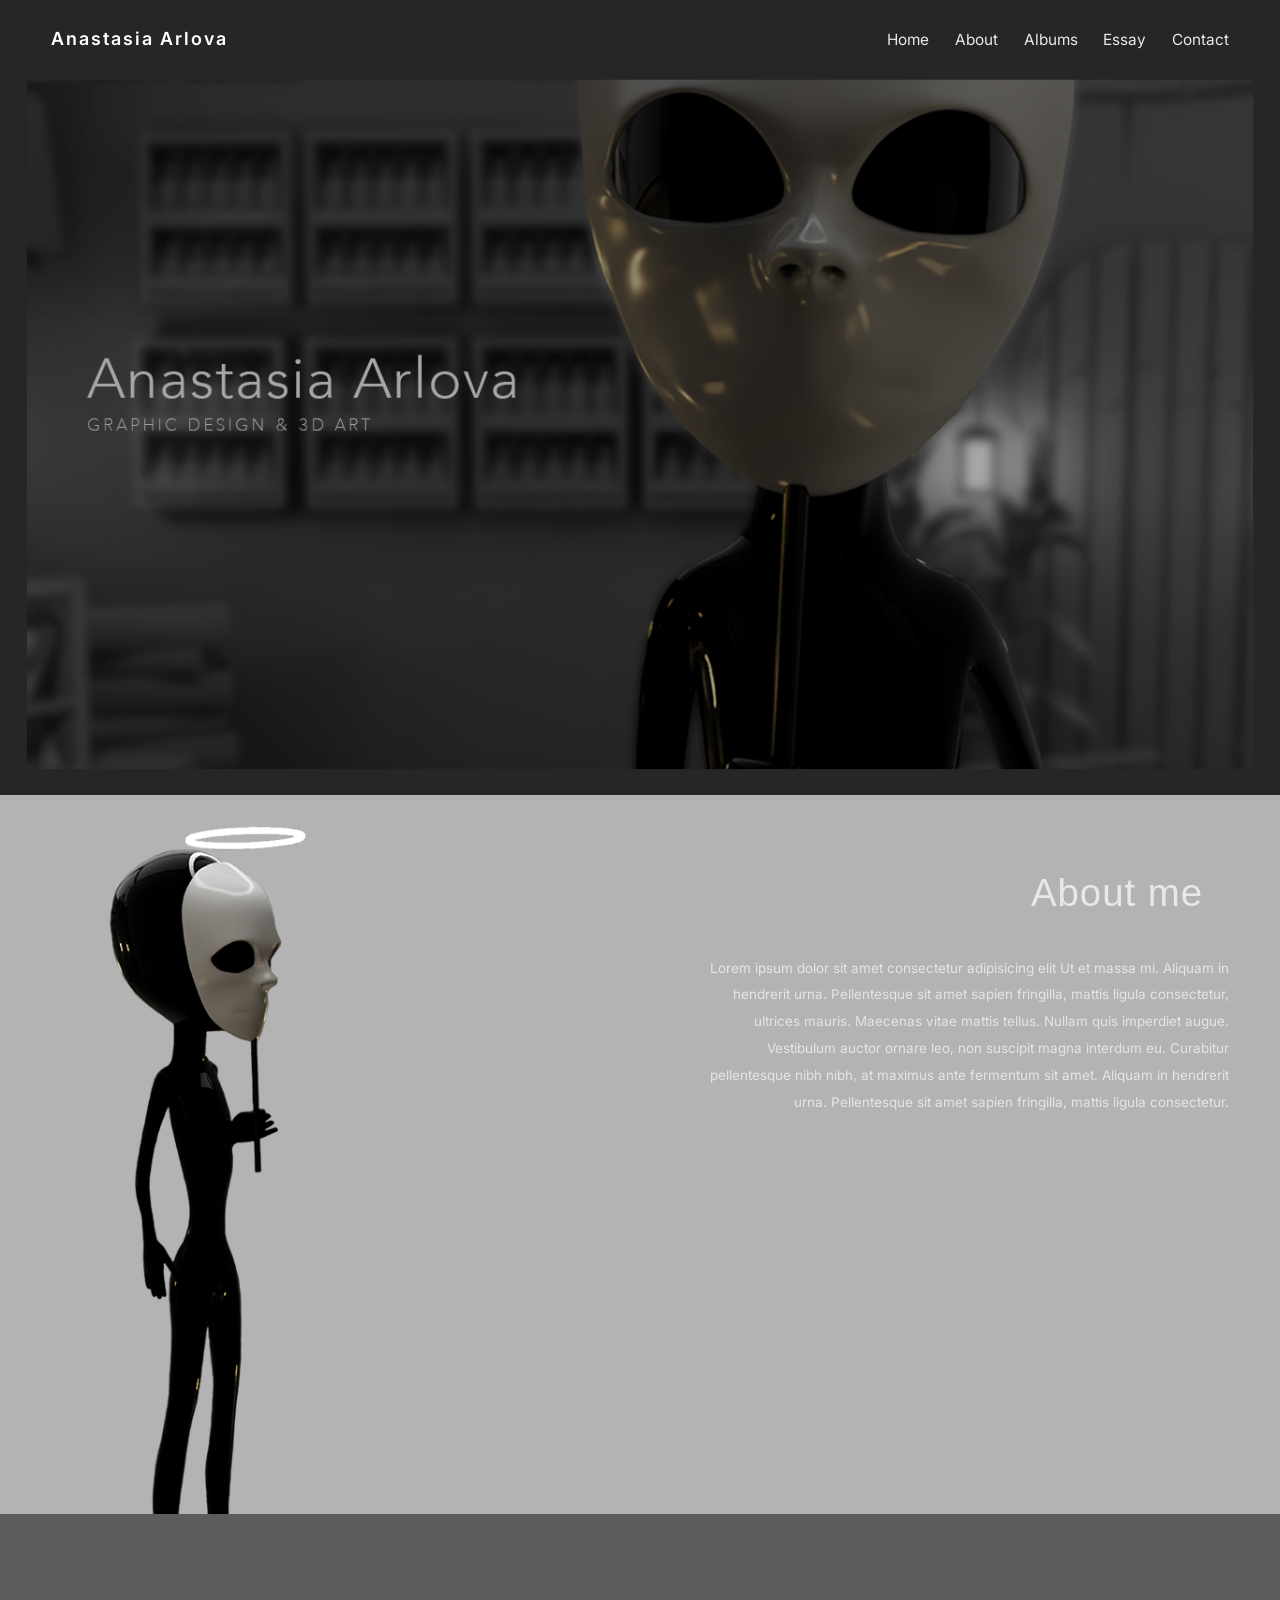
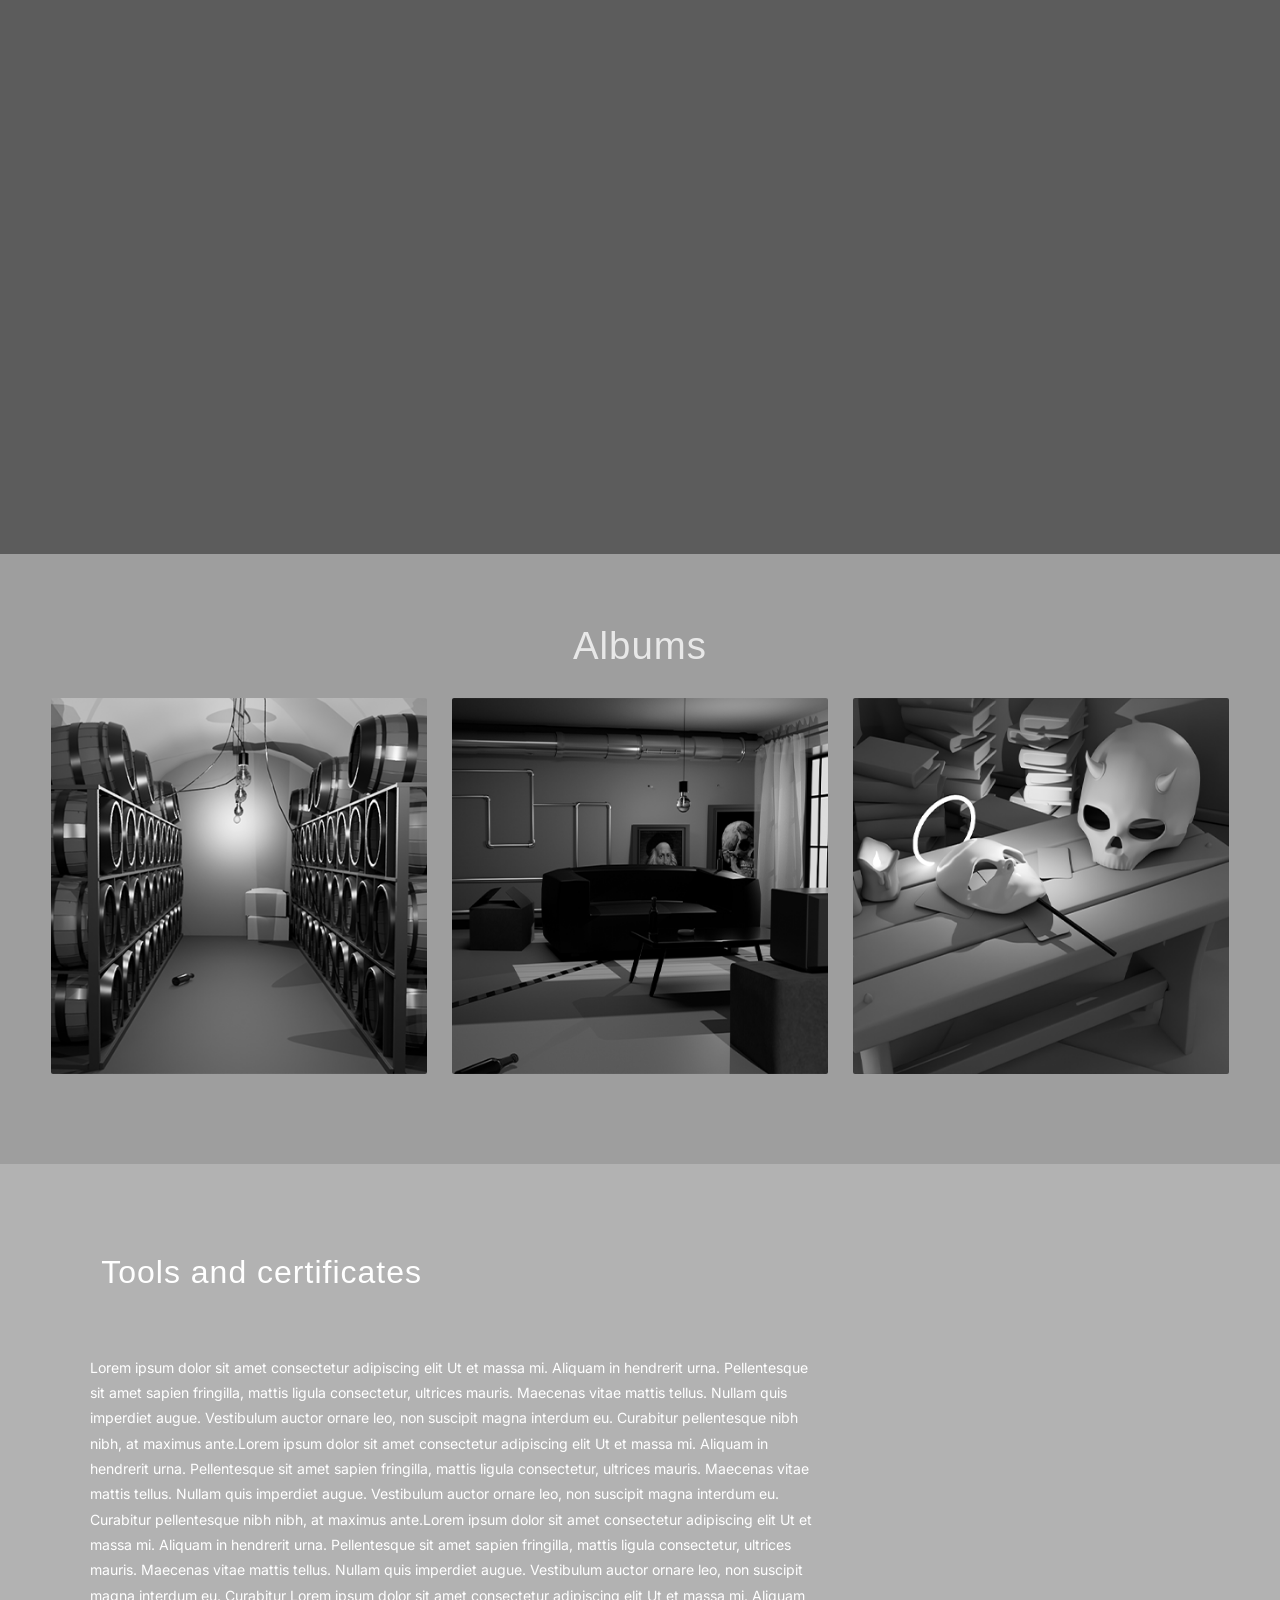
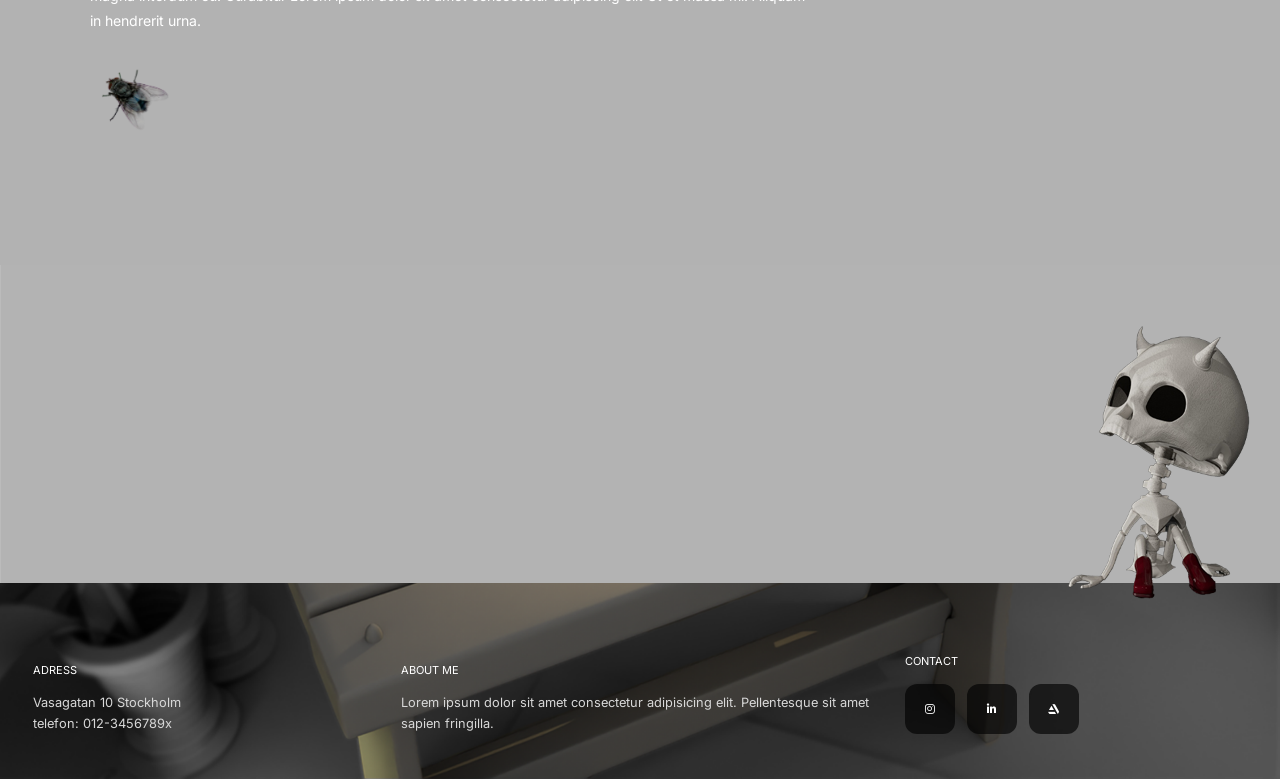
<file: index.html>
<!doctype html>
<html lang="sv">
  <head>
    <meta charset="utf-8" />
    <meta name="viewport" content="width=device-width, initial-scale=1.0" />
    <title>Anastasia Arlova</title>
    <link rel="stylesheet" href="css/style.css" />
    <link rel="preconnect" href="https://fonts.googleapis.com" />
    <link rel="preconnect" href="https://fonts.gstatic.com" crossorigin />
    <link
      href="https://fonts.googleapis.com/css2?family=Inter:wght@400;600&display=swap"
      rel="stylesheet"
    />
    <link
      rel="stylesheet"
      href="https://cdnjs.cloudflare.com/ajax/libs/font-awesome/6.7.2/css/all.min.css"
    />
  </head>

  <body>
    <!-- HEADER -->
    <header class="hero" id="home">
      <div class="hero-inner">
        <nav class="nav">
          <a href="index.html" class="logo">Anastasia Arlova</a>
          <ul class="nav-links">
            <li><a href="index.html">Home</a></li>
            <li><a href="index.html#about">About</a></li>
            <li><a href="index.html#albums">Albums</a></li>
            <li><a href="Uppsats.html">Essay</a></li>
            <li><a href="index.html#contact">Contact</a></li>
          </ul>
        </nav>
      </div>
    </header>

    <!-- ABOUT ME -->
    <section class="about" id="about">
      <div class="about-inner">
        <h2 class="about-title">About me</h2>

        <div class="about-copy">
          <p>
            Lorem ipsum dolor sit amet consectetur adipisicing elit Ut et massa
            mi. Aliquam in hendrerit urna. Pellentesque sit amet sapien
            fringilla, mattis ligula consectetur, ultrices mauris. Maecenas
            vitae mattis tellus. Nullam quis imperdiet augue. Vestibulum auctor
            ornare leo, non suscipit magna interdum eu. Curabitur pellentesque
            nibh nibh, at maximus ante fermentum sit amet. Aliquam in hendrerit
            urna. Pellentesque sit amet sapien fringilla, mattis ligula
            consectetur.
          </p>
        </div>
      </div>
    </section>

    <!-- VIDEO -->
    <div class="album-video">
      <iframe
        class="album-loop"
        width="100%"
        height="100%"
        src="https://www.youtube.com/embed/UPOeiw_t-Yw?autoplay=1&mute=1&loop=1&playlist=UPOeiw_t-Yw&controls=0&rel=0"
        title="Portfolio video"
        frameborder="0"
        allow="autoplay; encrypted-media"
        allowfullscreen
      >
      </iframe>
    </div>

    <!-- ALBUMS -->
    <section class="albums" id="albums">
      <h2 class="section-title">Albums</h2>

      <div class="albums-grid">
        <a class="album-card" href="Album1.html">
          <img src="img/startalbum1color.png" alt="Album 1 preview" />
        </a>

        <a class="album-card" href="Album2.html">
          <img src="img/startalbum2color.png" alt="Album 2 preview" />
        </a>

        <a class="album-card" href="Album3.html">
          <img src="img/startalbum3color.png" alt="Album 3 preview" />
        </a>
      </div>
    </section>

    <!-- CERTIFICATES -->
    <section class="certificates" id="certificates">
      <h2 class="section-title">Tools and certificates</h2>
      <div class="cert-text">
        <p>
          Lorem ipsum dolor sit amet consectetur adipiscing elit Ut et massa mi.
          Aliquam in hendrerit urna. Pellentesque sit amet sapien fringilla,
          mattis ligula consectetur, ultrices mauris. Maecenas vitae mattis
          tellus. Nullam quis imperdiet augue. Vestibulum auctor ornare leo, non
          suscipit magna interdum eu. Curabitur pellentesque nibh nibh, at
          maximus ante.Lorem ipsum dolor sit amet consectetur adipiscing elit Ut
          et massa mi. Aliquam in hendrerit urna. Pellentesque sit amet sapien
          fringilla, mattis ligula consectetur, ultrices mauris. Maecenas vitae
          mattis tellus. Nullam quis imperdiet augue. Vestibulum auctor ornare
          leo, non suscipit magna interdum eu. Curabitur pellentesque nibh nibh,
          at maximus ante.Lorem ipsum dolor sit amet consectetur adipiscing elit
          Ut et massa mi. Aliquam in hendrerit urna. Pellentesque sit amet
          sapien fringilla, mattis ligula consectetur, ultrices mauris. Maecenas
          vitae mattis tellus. Nullam quis imperdiet augue. Vestibulum auctor
          ornare leo, non suscipit magna interdum eu. Curabitur Lorem ipsum
          dolor sit amet consectetur adipiscing elit Ut et massa mi. Aliquam in
          hendrerit urna.
        </p>
        <a href="Uppsats.html" class="cert-image-link">
          <img src="img/fluga.png" alt="Certificate icon" />
        </a>
      </div>
    </section>

    <!-- FOOTER -->
    <footer class="site-footer" id="contact">
      <div class="footer-inner">
        <!-- adress -->
        <div class="footer-col">
          <a
            class="footer-title-link"
            href="https://arlovaanasstasia.github.io/Portfolio2.1/index.html#contact"
            >ADRESS</a
          >

          <div class="footer-content">
            <p class="footer-text">
              Vasagatan 10 Stockholm<br />
              telefon: 012-3456789x
            </p>
          </div>
        </div>
        <!-- about me -->
        <div class="footer-col">
          <a
            class="footer-title-link"
            href="https://arlovaanasstasia.github.io/Portfolio2.1/index.html#about"
            >ABOUT ME</a
          >

          <div class="footer-content">
            <p class="footer-text">
              Lorem ipsum dolor sit amet consectetur adipisicing elit.
              Pellentesque sit amet sapien fringilla.
            </p>
          </div>
        </div>
        <!-- contact -->
        <div class="footer-col">
          <a
            class="footer-title-link"
            href="https://arlovaanasstasia.github.io/Portfolio2.1/index.html#contact"
            >CONTACT</a
          >

          <div class="footer-socials">
            <a
              class="social"
              href="https://www.instagram.com/arlova.anastasia?igsh=N2Q0ZmtybGg2ZGdp&utm_source=qr"
              target="_blank"
            >
              <i class="fa-brands fa-instagram"></i>
            </a>

            <a
              class="social"
              href="https://www.linkedin.com/in/anastasia-arlova-b78263412"
              target="_blank"
            >
              <i class="fa-brands fa-linkedin-in"></i>
            </a>

            <a
              class="social"
              href="https://anastasiaarlova.artstation.com/"
              target="_blank"
            >
              <i class="fa-brands fa-artstation"></i>
            </a>
          </div>
        </div>
      </div>
    </footer>
  </body>
</html>
</file>
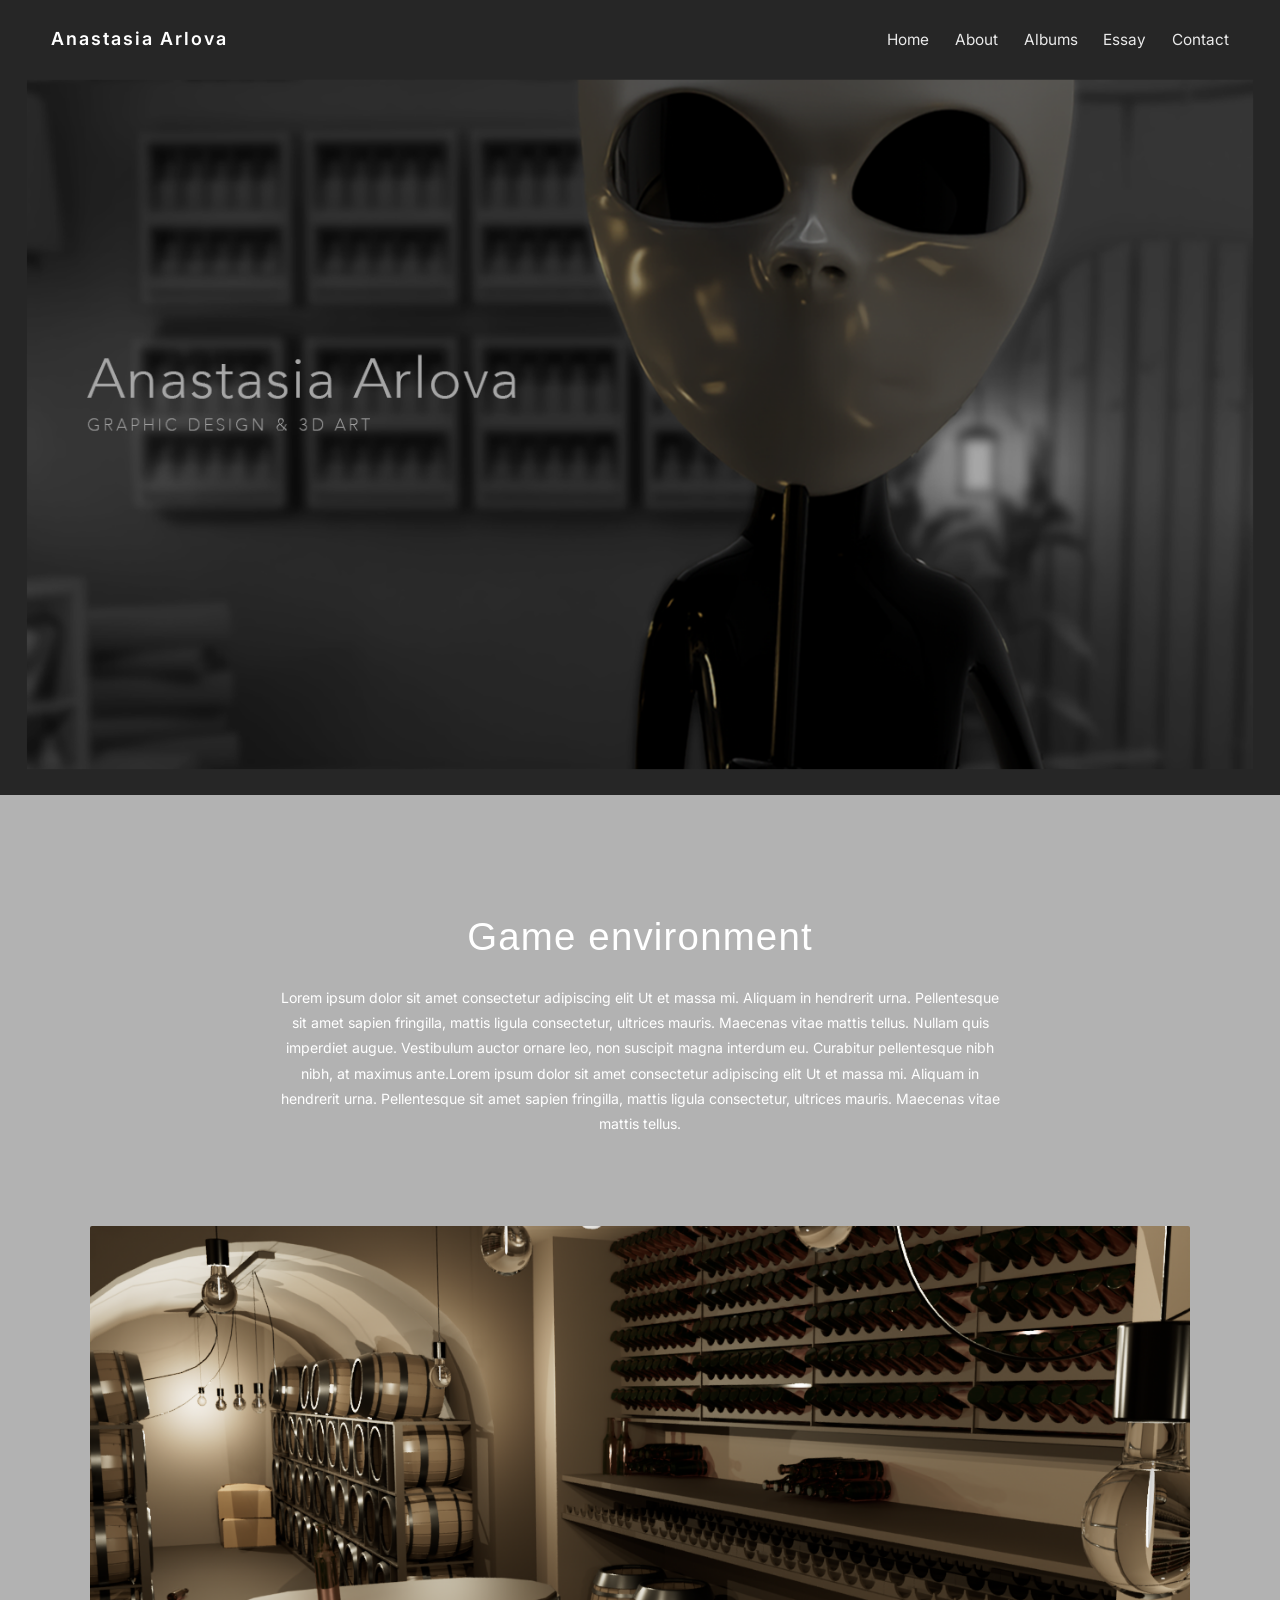
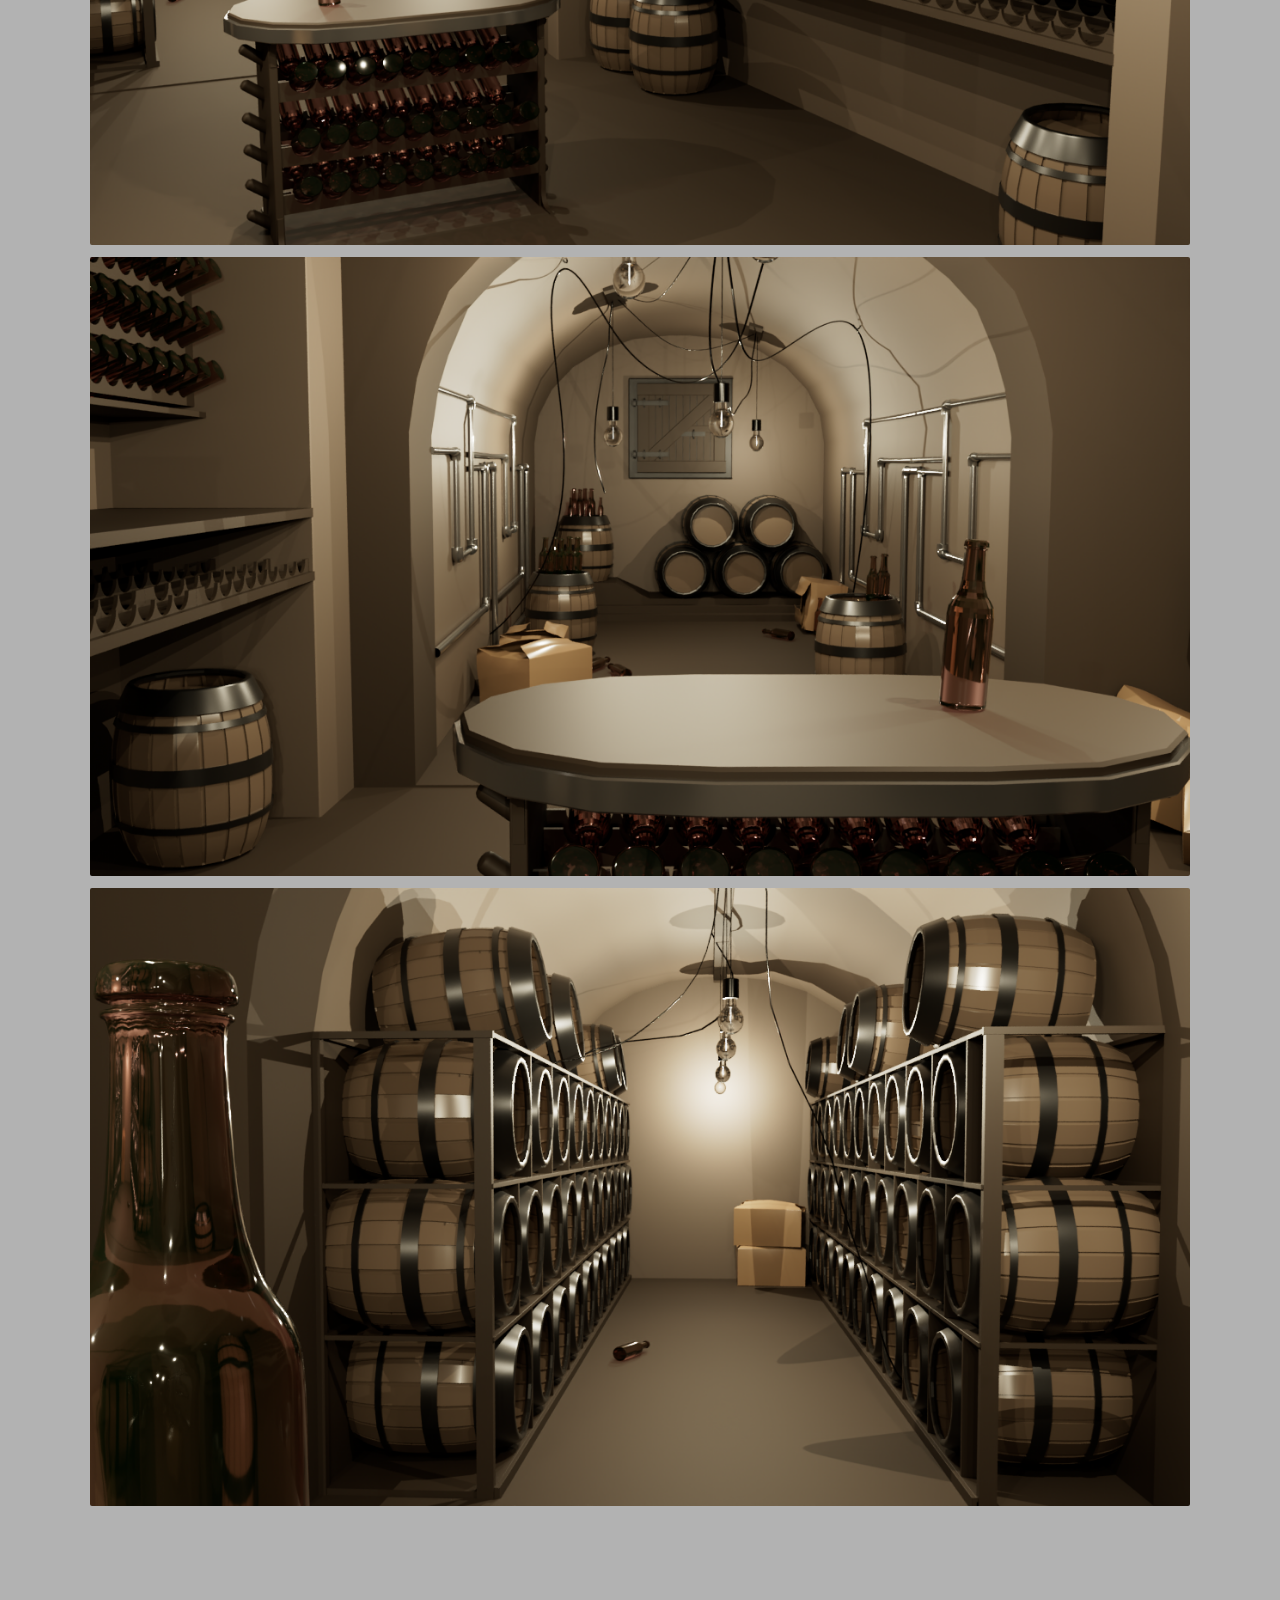
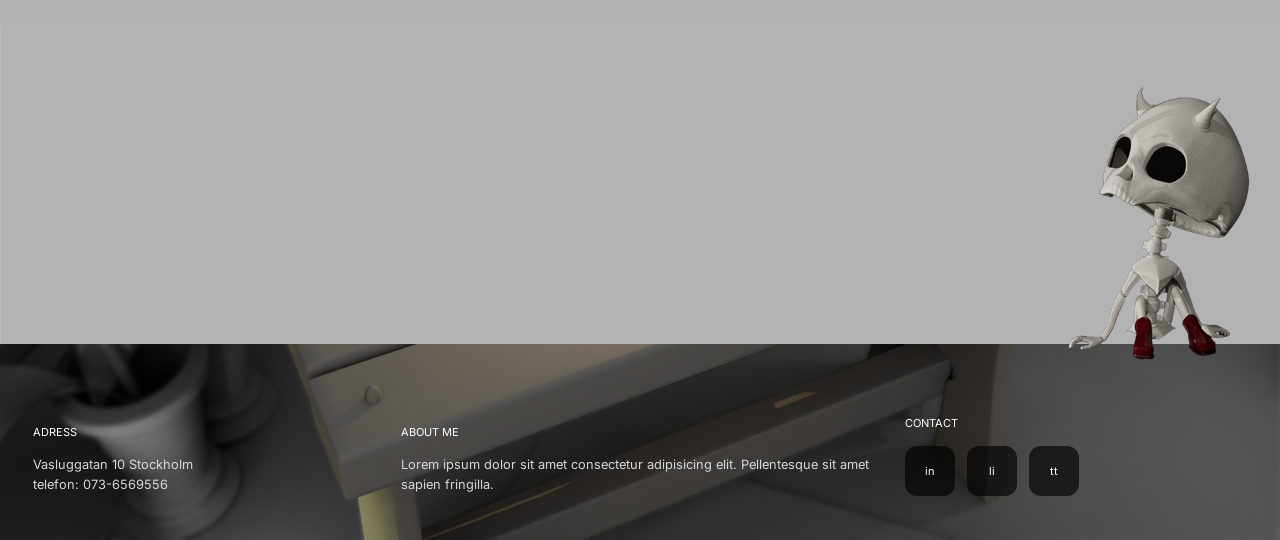
<file: Album1.html>
<!doctype html>
<html lang="sv">
  <head>
    <meta charset="UTF-8" />
    <meta name="viewport" content="width=device-width, initial-scale=1.0" />
    <title>Anastasia Arlova</title>
    <link rel="stylesheet" href="css/style.css" />
    <link rel="preconnect" href="https://fonts.googleapis.com" />
    <link rel="preconnect" href="https://fonts.gstatic.com" crossorigin />
    <link
      href="https://fonts.googleapis.com/css2?family=Inter:wght@400;600&display=swap"
      rel="stylesheet"
    />
  </head>

  <body>
    <!-- HEADER -->
    <header class="hero" id="home">
      <div class="hero-inner">
        <nav class="nav">
          <a href="index.html" class="logo">Anastasia Arlova</a>
          <ul class="nav-links">
            <li><a href="index.html">Home</a></li>
            <li><a href="index.html#about">About</a></li>
            <li><a href="index.html#albums">Albums</a></li>
            <li><a href="Uppsats.html">Essay</a></li>
            <li><a href="index.html#contact">Contact</a></li>
          </ul>
        </nav>
      </div>
    </header>

    <!-- MAIN -->
    <main class="album-page">
      <section class="album-hero">
        <div class="album-inner">
          <h1 class="album-title">Game environment</h1>
          <p class="album-description">
            Lorem ipsum dolor sit amet consectetur adipiscing elit Ut et massa
            mi. Aliquam in hendrerit urna. Pellentesque sit amet sapien
            fringilla, mattis ligula consectetur, ultrices mauris. Maecenas
            vitae mattis tellus. Nullam quis imperdiet augue. Vestibulum auctor
            ornare leo, non suscipit magna interdum eu. Curabitur pellentesque
            nibh nibh, at maximus ante.Lorem ipsum dolor sit amet consectetur
            adipiscing elit Ut et massa mi. Aliquam in hendrerit urna.
            Pellentesque sit amet sapien fringilla, mattis ligula consectetur,
            ultrices mauris. Maecenas vitae mattis tellus.
          </p>
        </div>
      </section>

      <div class="album-images">
        <div class="album-inner album-images-inner">
          <img src="img/album1-1.png" alt="Game environment image 1" />
          <img src="img/album1-2.png" alt="Game environment image 2" />
          <img src="img/album1-3.png" alt="Game environment image 3" />
        </div>
      </div>
    </main>

    <!-- FOOTER -->
    <footer class="site-footer" id="contact">
      <div class="footer-inner">
        <!-- adress -->
        <div class="footer-col">
          <a class="footer-title-link" href="adress.html">ADRESS</a>

          <div class="footer-content">
            <p class="footer-text">
              Vasluggatan 10 Stockholm<br />
              telefon: 073-6569556
            </p>
          </div>
        </div>
        <!-- about me -->
        <div class="footer-col">
          <a class="footer-title-link" href="about.html">ABOUT ME</a>

          <div class="footer-content">
            <p class="footer-text">
              Lorem ipsum dolor sit amet consectetur adipisicing elit.
              Pellentesque sit amet sapien fringilla.
            </p>
          </div>
        </div>
        <!-- contact -->
        <div class="footer-col">
          <a class="footer-title-link" href="contact.html">CONTACT</a>

          <div class="footer-socials">
            <a class="social" href="#" aria-label="Instagram">in</a>
            <a class="social" href="#" aria-label="LinkedIn">li</a>
            <a class="social" href="#" aria-label="TikTok">tt</a>
          </div>
        </div>
      </div>
    </footer>
  </body>
</html>
</file>
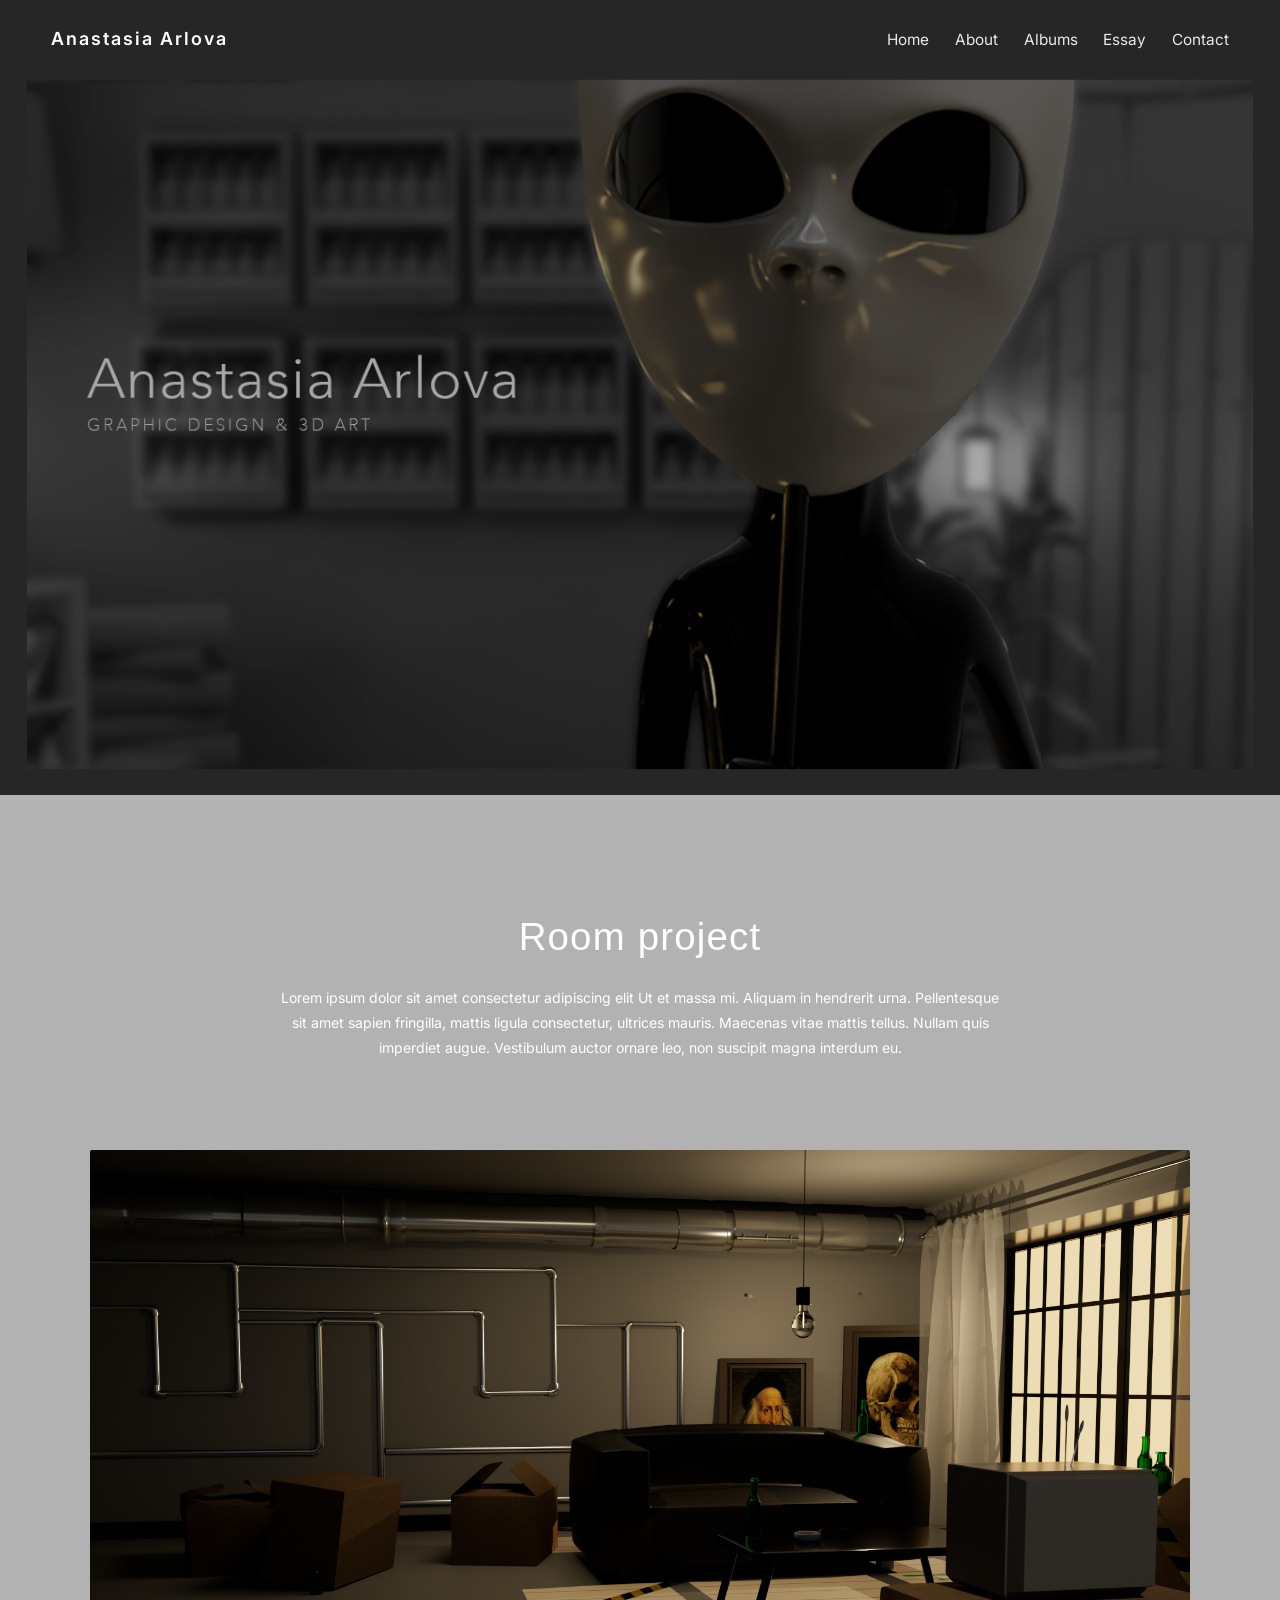
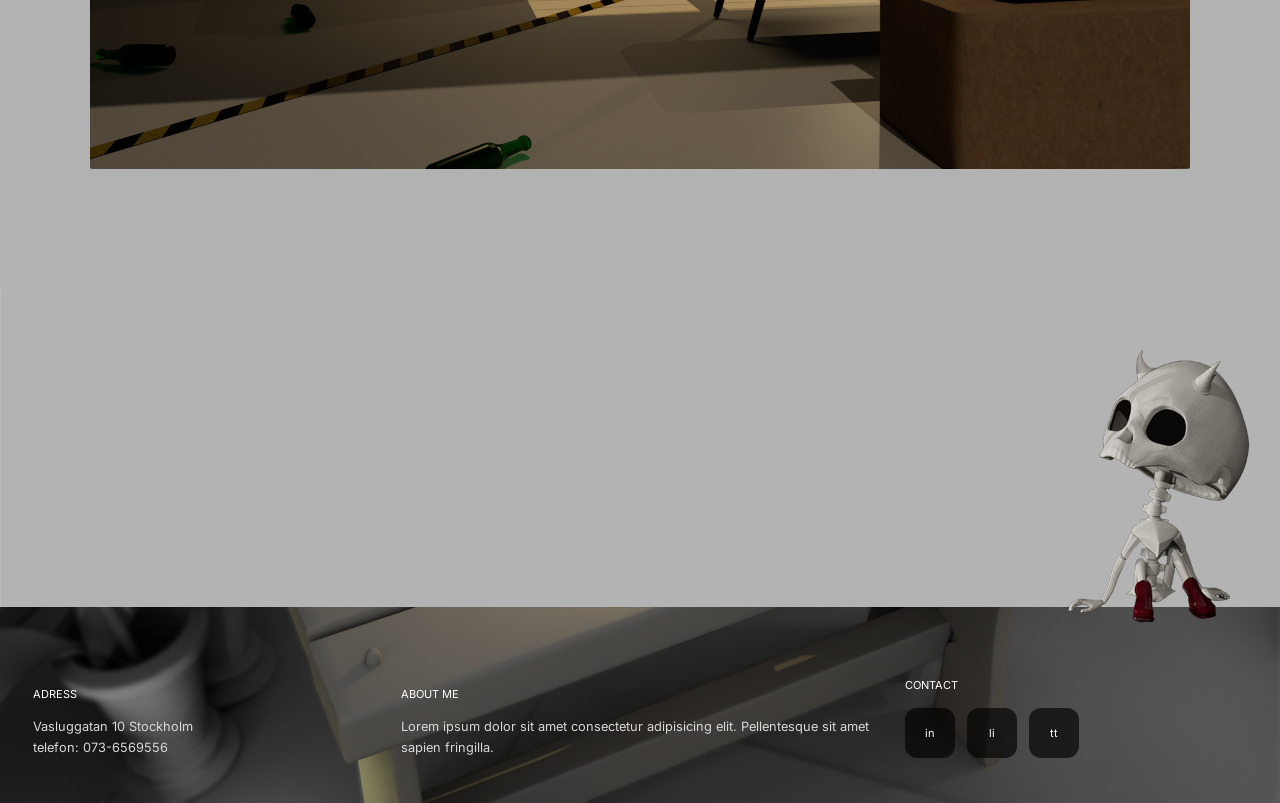
<file: Album2.html>
<!doctype html>
<html lang="sv">
  <head>
    <meta charset="UTF-8" />
    <meta name="viewport" content="width=device-width, initial-scale=1.0" />
    <title>Anastasia Arlova</title>
    <link rel="stylesheet" href="css/style.css" />
    <link rel="preconnect" href="https://fonts.googleapis.com" />
    <link rel="preconnect" href="https://fonts.gstatic.com" crossorigin />
    <link
      href="https://fonts.googleapis.com/css2?family=Inter:wght@400;600&display=swap"
      rel="stylesheet"
    />
  </head>

  <body>
    <!-- HEADER -->
    <header class="hero" id="home">
      <div class="hero-inner">
        <nav class="nav">
          <a href="index.html" class="logo">Anastasia Arlova</a>
          <ul class="nav-links">
            <li><a href="index.html">Home</a></li>
            <li><a href="index.html#about">About</a></li>
            <li><a href="index.html#albums">Albums</a></li>
            <li><a href="Uppsats.html">Essay</a></li>
            <li><a href="index.html#contact">Contact</a></li>
          </ul>
        </nav>
      </div>
    </header>

    <!-- MAIN -->
    <main class="album-page">
      <section class="album-hero">
        <div class="album-inner">
          <h1 class="album-title">Room project</h1>
          <p class="album-description">
            Lorem ipsum dolor sit amet consectetur adipiscing elit Ut et massa
            mi. Aliquam in hendrerit urna. Pellentesque sit amet sapien
            fringilla, mattis ligula consectetur, ultrices mauris. Maecenas
            vitae mattis tellus. Nullam quis imperdiet augue. Vestibulum auctor
            ornare leo, non suscipit magna interdum eu.
          </p>
        </div>
      </section>

      <div class="album-images">
        <div class="album-inner album-images-inner">
          <img src="img/album2-1.png" alt="Room project 1" />
        </div>
      </div>
    </main>

    <!-- FOOTER -->
    <footer class="site-footer" id="contact">
      <div class="footer-inner">
        <!-- adress -->
        <div class="footer-col">
          <a class="footer-title-link" href="adress.html">ADRESS</a>

          <div class="footer-content">
            <p class="footer-text">
              Vasluggatan 10 Stockholm<br />
              telefon: 073-6569556
            </p>
          </div>
        </div>
        <!-- about me -->
        <div class="footer-col">
          <a class="footer-title-link" href="about.html">ABOUT ME</a>

          <div class="footer-content">
            <p class="footer-text">
              Lorem ipsum dolor sit amet consectetur adipisicing elit.
              Pellentesque sit amet sapien fringilla.
            </p>
          </div>
        </div>
        <!-- contact -->
        <div class="footer-col">
          <a class="footer-title-link" href="contact.html">CONTACT</a>

          <div class="footer-socials">
            <a class="social" href="#" aria-label="Instagram">in</a>
            <a class="social" href="#" aria-label="LinkedIn">li</a>
            <a class="social" href="#" aria-label="TikTok">tt</a>
          </div>
        </div>
      </div>
    </footer>
  </body>
</html>
</file>
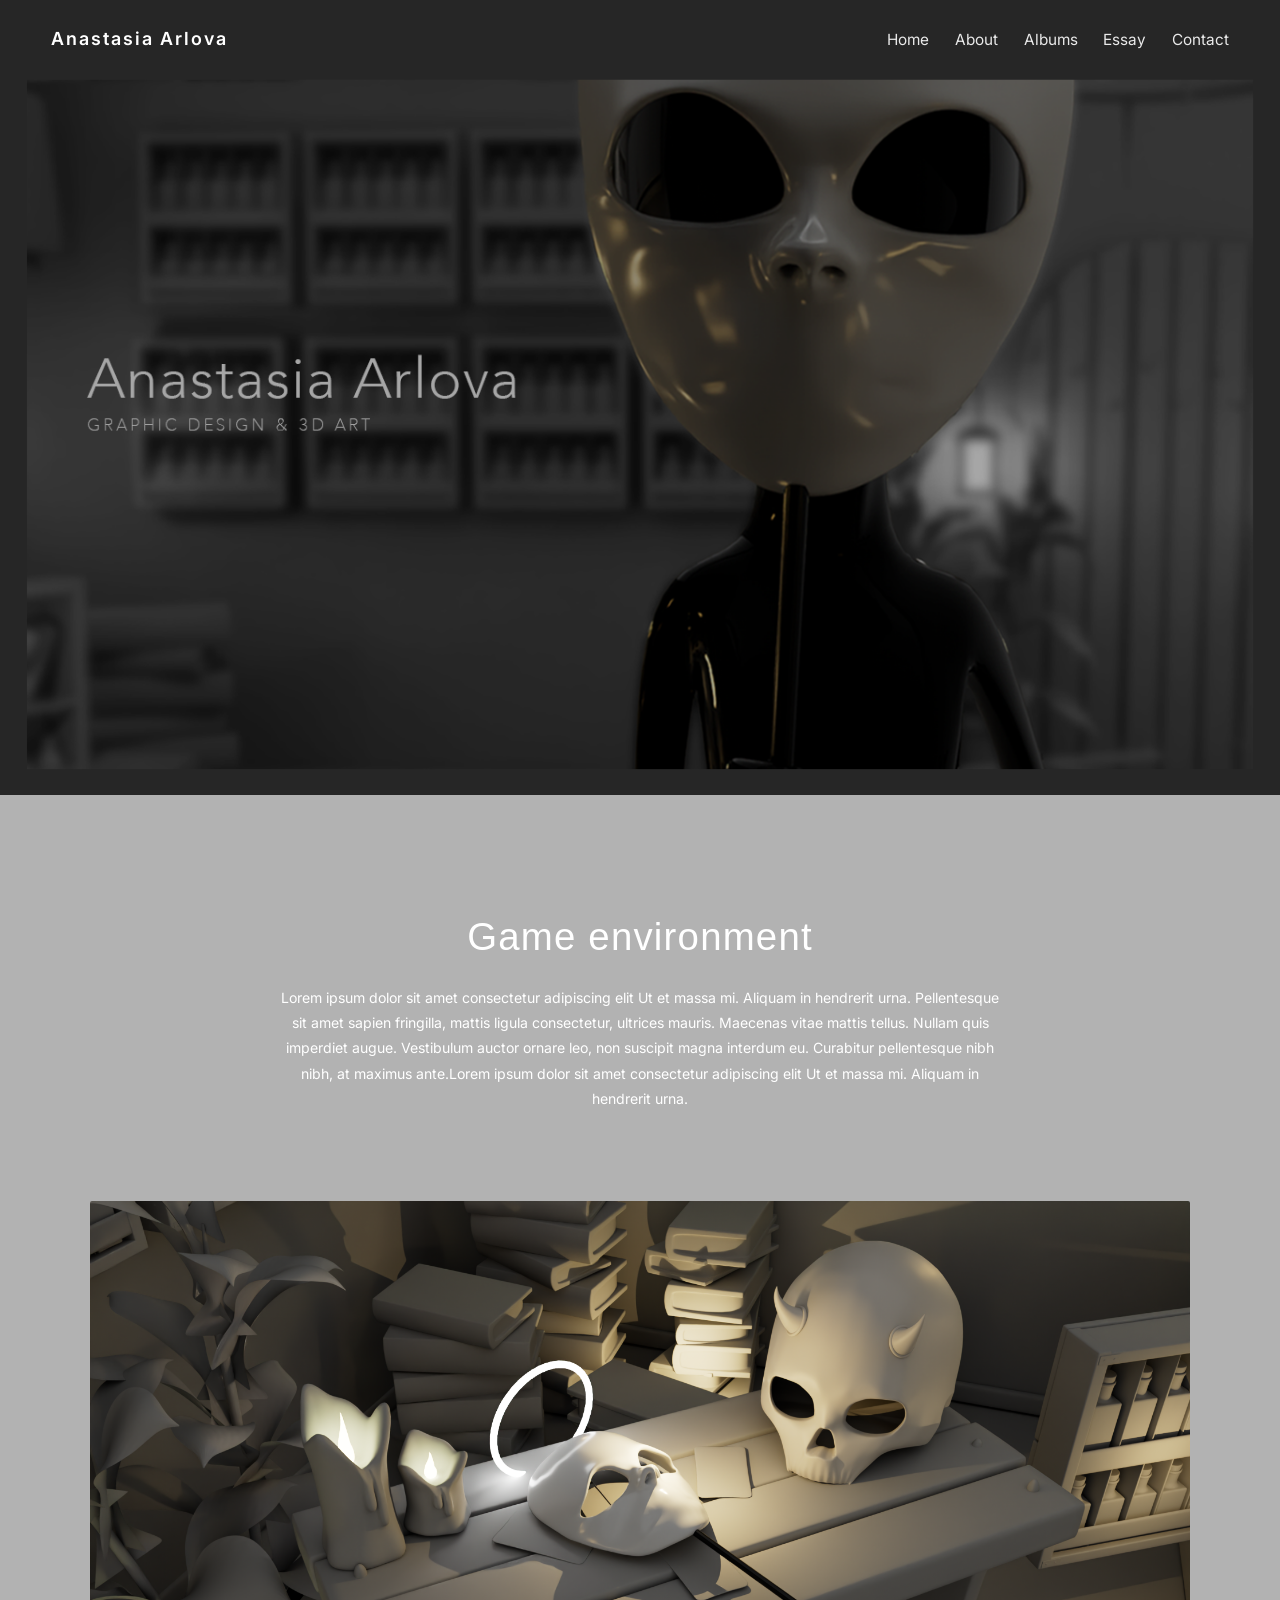
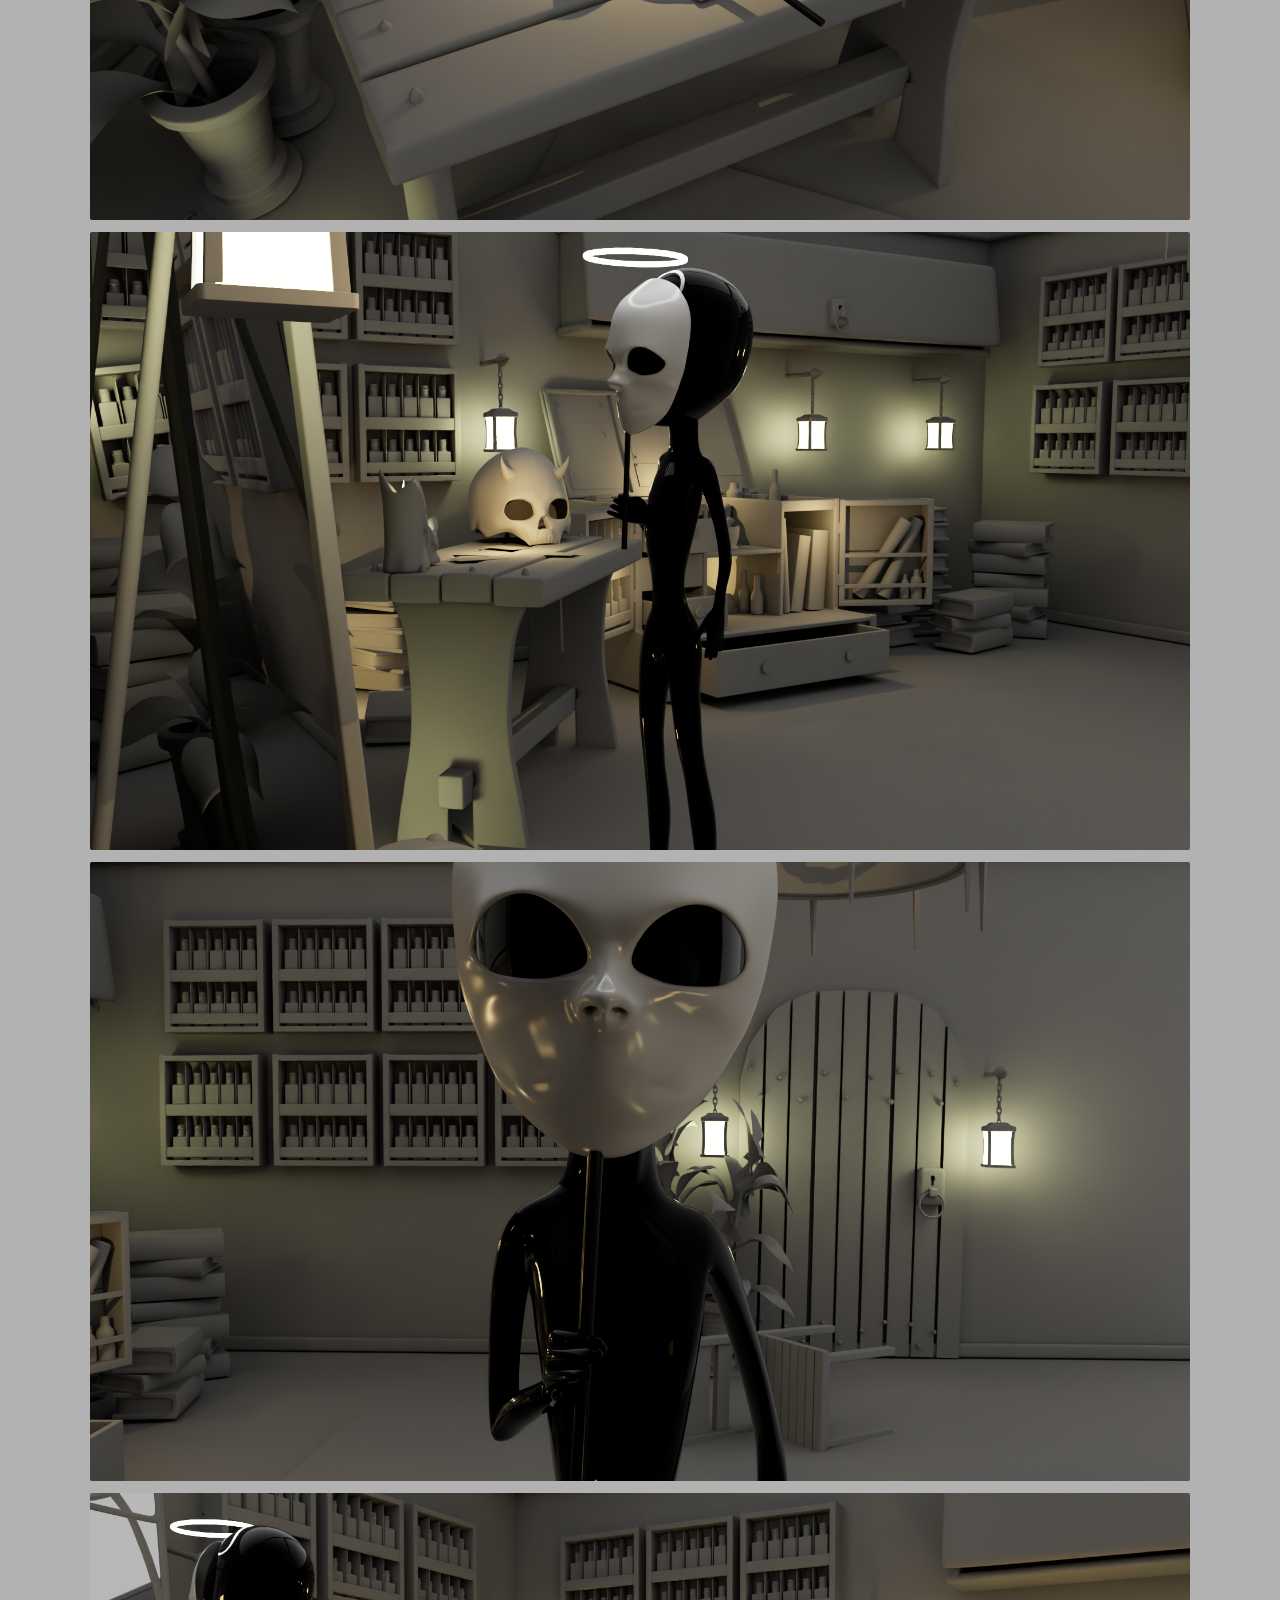
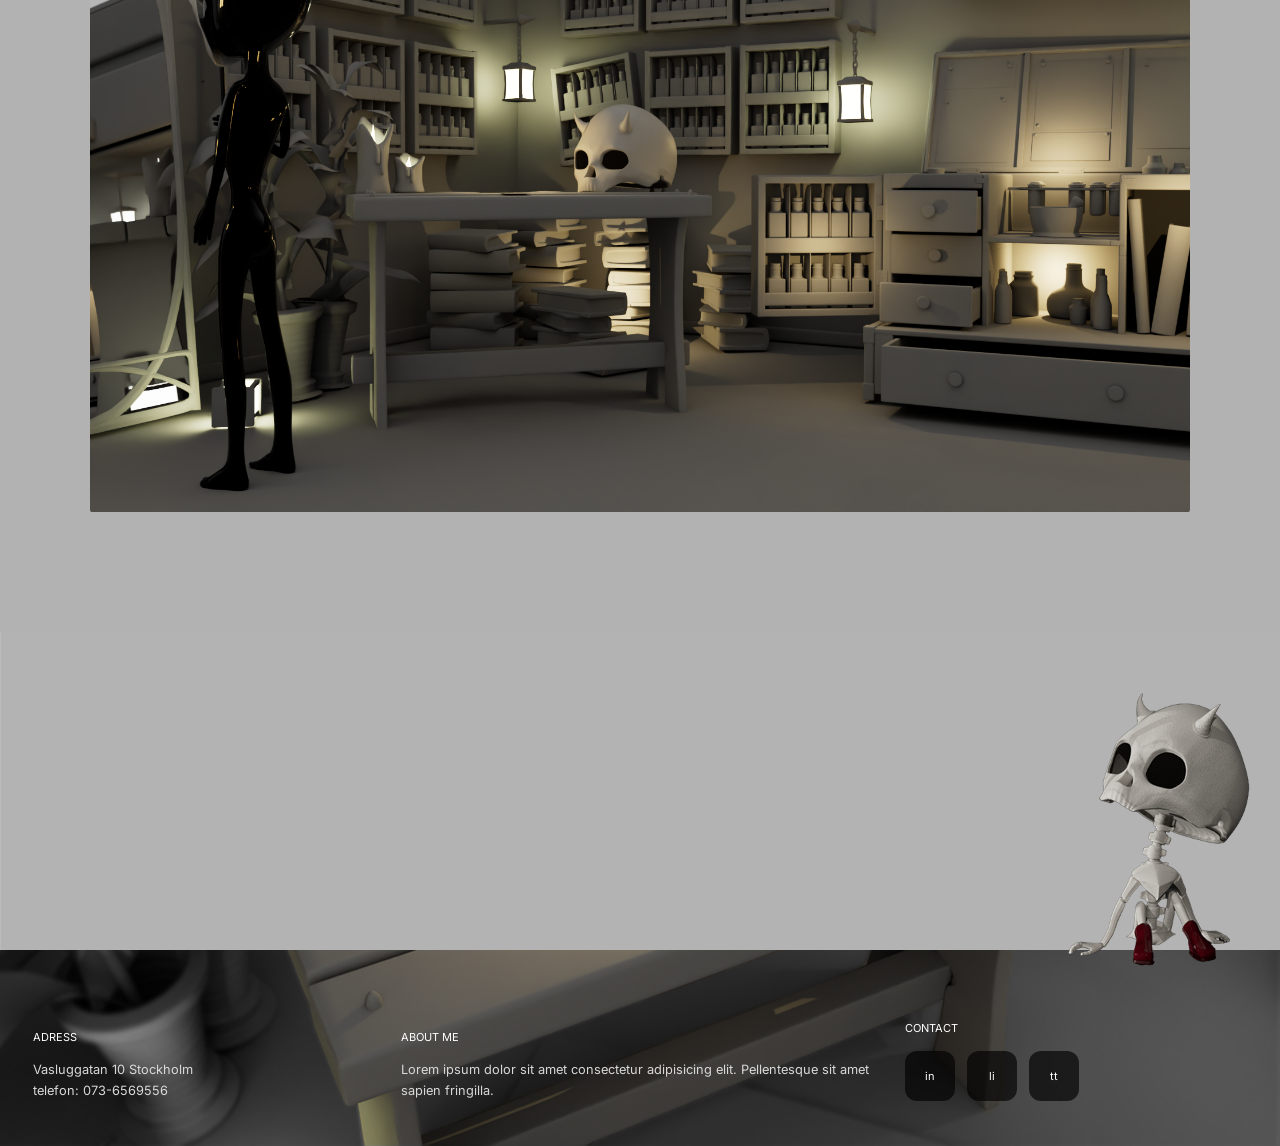
<file: Album3.html>
<!doctype html>
<html lang="sv">
  <head>
    <meta charset="UTF-8" />
    <meta name="viewport" content="width=device-width, initial-scale=1.0" />
    <title>Anastasia Arlova</title>
    <link rel="stylesheet" href="css/style.css" />
    <link rel="preconnect" href="https://fonts.googleapis.com" />
    <link rel="preconnect" href="https://fonts.gstatic.com" crossorigin />
    <link
      href="https://fonts.googleapis.com/css2?family=Inter:wght@400;600&display=swap"
      rel="stylesheet"
    />
  </head>

  <body>
    <!-- HEADER -->
    <header class="hero" id="home">
      <div class="hero-inner">
        <nav class="nav">
          <a href="index.html" class="logo">Anastasia Arlova</a>
          <ul class="nav-links">
            <li><a href="index.html">Home</a></li>
            <li><a href="index.html#about">About</a></li>
            <li><a href="index.html#albums">Albums</a></li>
            <li><a href="Uppsats.html">Essay</a></li>
            <li><a href="index.html#contact">Contact</a></li>
          </ul>
        </nav>
      </div>
    </header>

    <!-- MAIN -->
    <main class="album-page">
      <section class="album-hero">
        <div class="album-inner">
          <h1 class="album-title">Game environment</h1>
          <p class="album-description">
            Lorem ipsum dolor sit amet consectetur adipiscing elit Ut et massa
            mi. Aliquam in hendrerit urna. Pellentesque sit amet sapien
            fringilla, mattis ligula consectetur, ultrices mauris. Maecenas
            vitae mattis tellus. Nullam quis imperdiet augue. Vestibulum auctor
            ornare leo, non suscipit magna interdum eu. Curabitur pellentesque
            nibh nibh, at maximus ante.Lorem ipsum dolor sit amet consectetur
            adipiscing elit Ut et massa mi. Aliquam in hendrerit urna.
          </p>
        </div>
      </section>

      <div class="album-images">
        <div class="album-inner album-images-inner">
          <img src="img/album3-1.png" alt="Album 3 image 1" />
          <img src="img/album3-2.png" alt="Album 3 image 2" />
          <img src="img/album3-3.png" alt="Album 3 image 3" />
          <img src="img/album3-4.png" alt="Album 3 image 4" />
        </div>
      </div>
    </main>

    <!-- FOOTER -->
    <footer class="site-footer" id="contact">
      <div class="footer-inner">
        <!-- adress -->
        <div class="footer-col">
          <a class="footer-title-link" href="adress.html">ADRESS</a>

          <div class="footer-content">
            <p class="footer-text">
              Vasluggatan 10 Stockholm<br />
              telefon: 073-6569556
            </p>
          </div>
        </div>
        <!-- about me -->
        <div class="footer-col">
          <a class="footer-title-link" href="about.html">ABOUT ME</a>

          <div class="footer-content">
            <p class="footer-text">
              Lorem ipsum dolor sit amet consectetur adipisicing elit.
              Pellentesque sit amet sapien fringilla.
            </p>
          </div>
        </div>
        <!-- contact -->
        <div class="footer-col">
          <a class="footer-title-link" href="contact.html">CONTACT</a>

          <div class="footer-socials">
            <a class="social" href="#" aria-label="Instagram">in</a>
            <a class="social" href="#" aria-label="LinkedIn">li</a>
            <a class="social" href="#" aria-label="TikTok">tt</a>
          </div>
        </div>
      </div>
    </footer>
  </body>
</html>
</file>
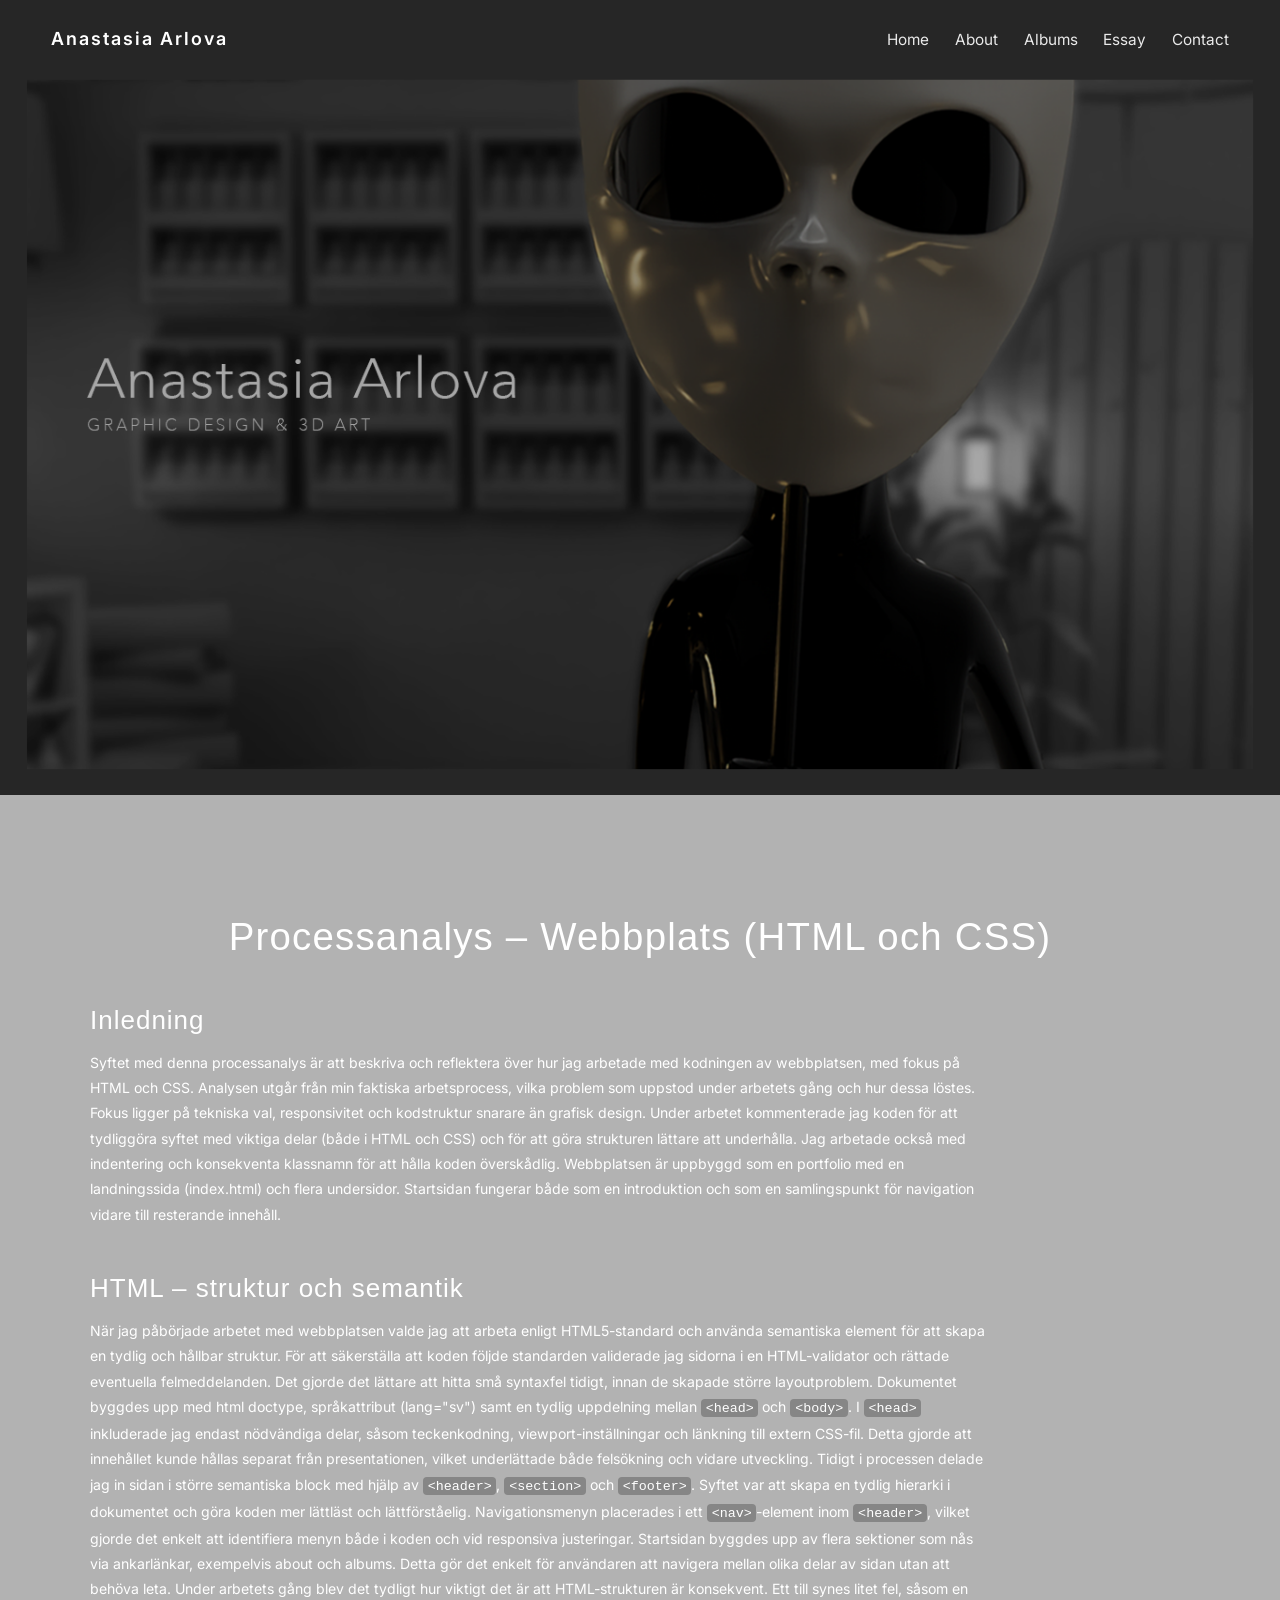
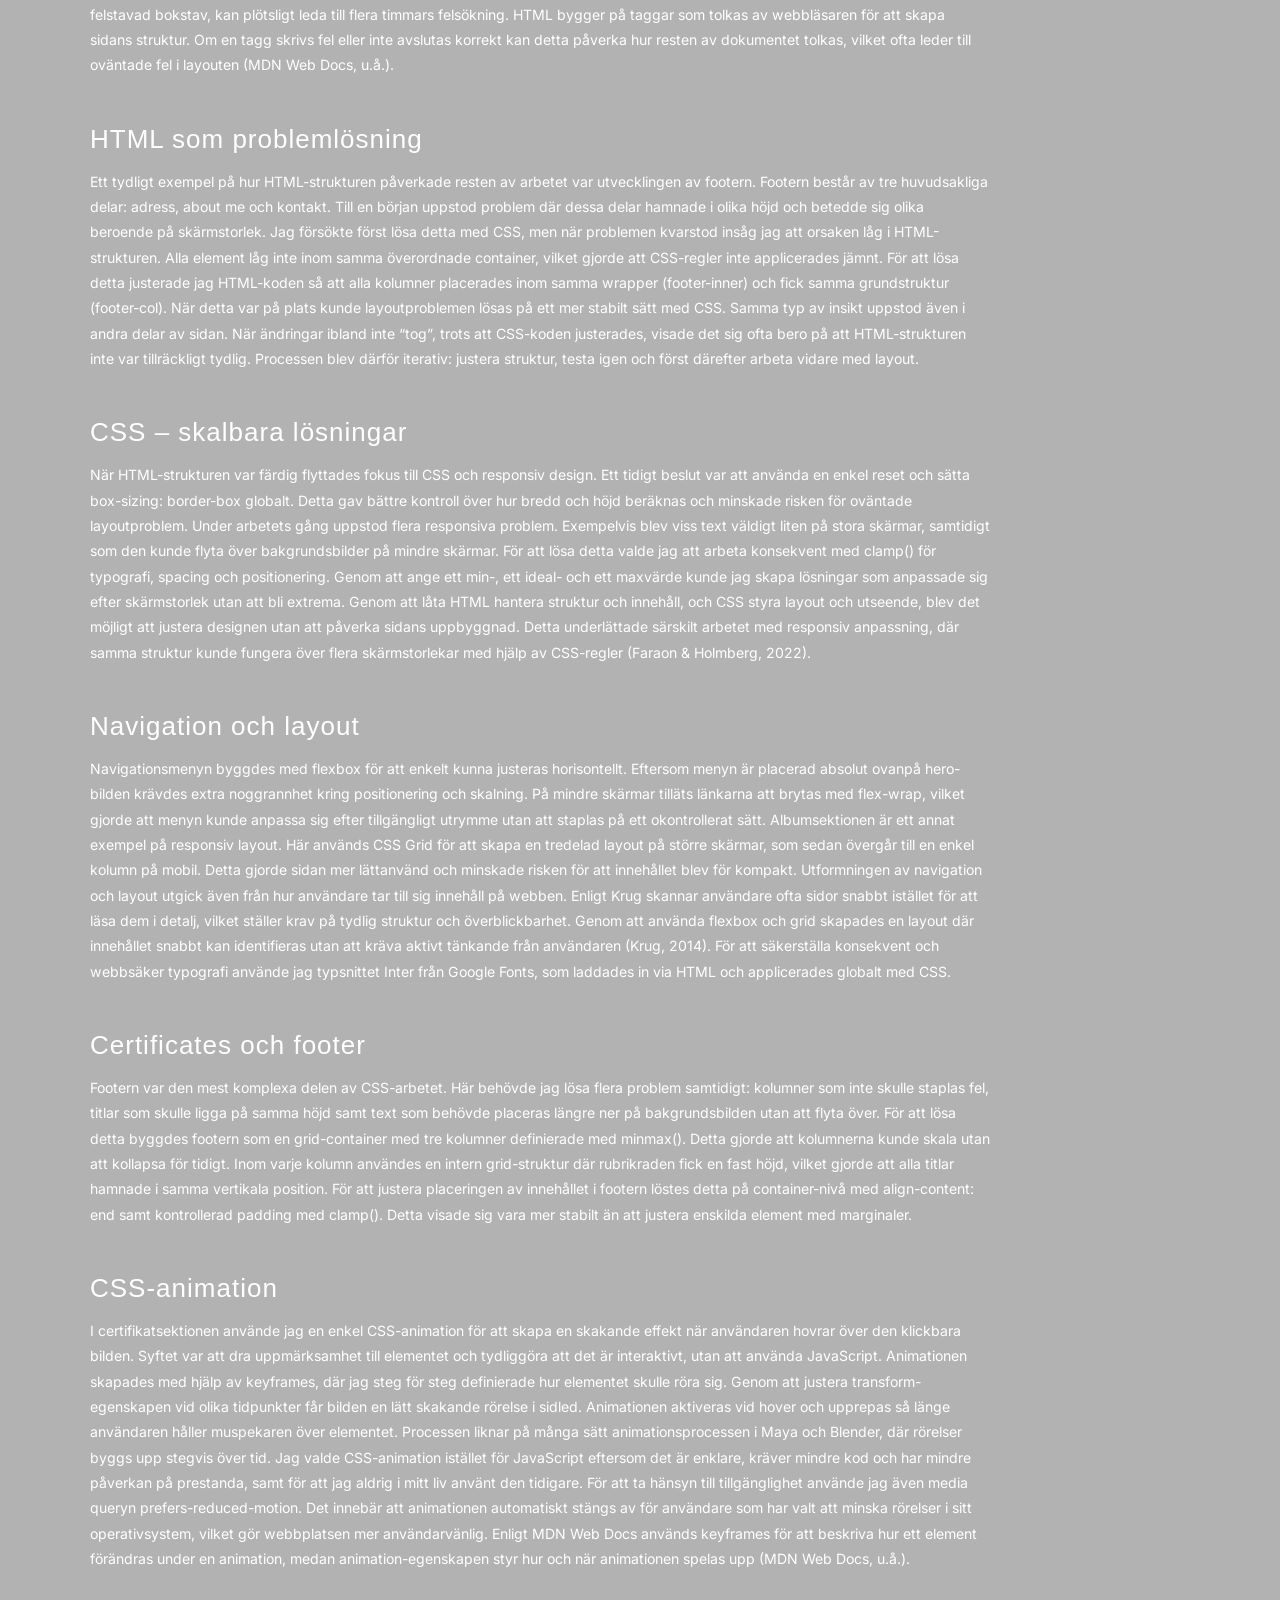
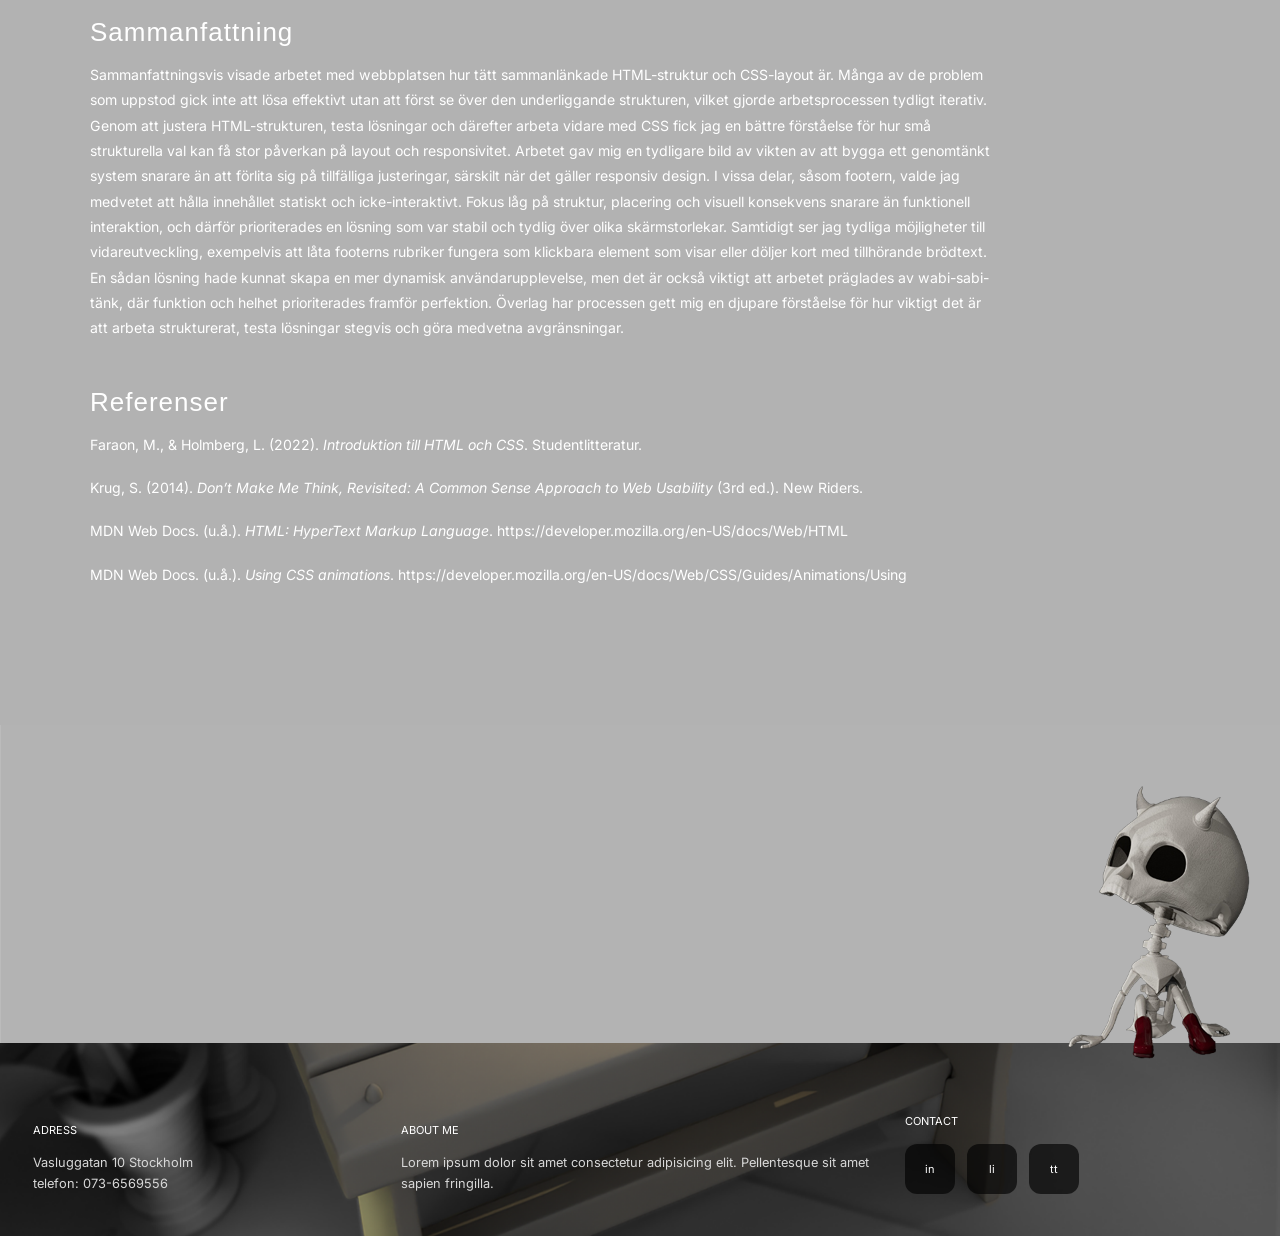
<file: Uppsats.html>
<!doctype html>
<html lang="sv">
  <head>
    <meta charset="UTF-8" />
    <meta name="viewport" content="width=device-width, initial-scale=1.0" />
    <title>Anastasia Arlova</title>
    <link rel="stylesheet" href="css/style.css" />
    <link rel="preconnect" href="https://fonts.googleapis.com" />
    <link rel="preconnect" href="https://fonts.gstatic.com" crossorigin />
    <link
      href="https://fonts.googleapis.com/css2?family=Inter:wght@400;600&display=swap"
      rel="stylesheet"
    />
  </head>

  <body>
    <!-- HEADER -->
    <header class="hero" id="home">
      <div class="hero-inner">
        <nav class="nav">
          <a href="index.html" class="logo">Anastasia Arlova</a>
          <ul class="nav-links">
            <li><a href="index.html">Home</a></li>
            <li><a href="index.html#about">About</a></li>
            <li><a href="index.html#albums">Albums</a></li>
            <li><a href="Uppsats.html">Essay</a></li>
            <li><a href="index.html#contact">Contact</a></li>
          </ul>
        </nav>
      </div>
    </header>

    <!-- MAIN -->
    <main class="essay-page">
      <section class="essay">
        <h1>Processanalys – Webbplats (HTML och CSS)</h1>

        <h2>Inledning</h2>
        <p>
          Syftet med denna processanalys är att beskriva och reflektera över hur
          jag arbetade med kodningen av webbplatsen, med fokus på HTML och CSS.
          Analysen utgår från min faktiska arbetsprocess, vilka problem som
          uppstod under arbetets gång och hur dessa löstes. Fokus ligger på
          tekniska val, responsivitet och kodstruktur snarare än grafisk design.
          Under arbetet kommenterade jag koden för att tydliggöra syftet med
          viktiga delar (både i HTML och CSS) och för att göra strukturen
          lättare att underhålla. Jag arbetade också med indentering och
          konsekventa klassnamn för att hålla koden överskådlig. Webbplatsen är
          uppbyggd som en portfolio med en landningssida (index.html) och flera
          undersidor. Startsidan fungerar både som en introduktion och som en
          samlingspunkt för navigation vidare till resterande innehåll.
        </p>

        <h2>HTML – struktur och semantik</h2>
        <p>
          När jag påbörjade arbetet med webbplatsen valde jag att arbeta enligt
          HTML5-standard och använda semantiska element för att skapa en tydlig
          och hållbar struktur. För att säkerställa att koden följde standarden
          validerade jag sidorna i en HTML-validator och rättade eventuella
          felmeddelanden. Det gjorde det lättare att hitta små syntaxfel tidigt,
          innan de skapade större layoutproblem. Dokumentet byggdes upp med html
          doctype, språkattribut (lang="sv") samt en tydlig uppdelning mellan
          <code>&lt;head&gt;</code> och <code>&lt;body&gt;</code>. I
          <code>&lt;head&gt;</code> inkluderade jag endast nödvändiga delar,
          såsom teckenkodning, viewport-inställningar och länkning till extern
          CSS-fil. Detta gjorde att innehållet kunde hållas separat från
          presentationen, vilket underlättade både felsökning och vidare
          utveckling. Tidigt i processen delade jag in sidan i större semantiska
          block med hjälp av <code>&lt;header&gt;</code>,
          <code>&lt;section&gt;</code> och <code>&lt;footer&gt;</code>. Syftet
          var att skapa en tydlig hierarki i dokumentet och göra koden mer
          lättläst och lättförståelig. Navigationsmenyn placerades i ett
          <code>&lt;nav&gt;</code>-element inom <code>&lt;header&gt;</code>,
          vilket gjorde det enkelt att identifiera menyn både i koden och vid
          responsiva justeringar. Startsidan byggdes upp av flera sektioner som
          nås via ankarlänkar, exempelvis about och albums. Detta gör det enkelt
          för användaren att navigera mellan olika delar av sidan utan att
          behöva leta. Under arbetets gång blev det tydligt hur viktigt det är
          att HTML-strukturen är konsekvent. Ett till synes litet fel, såsom en
          felstavad bokstav, kan plötsligt leda till flera timmars felsökning.
          HTML bygger på taggar som tolkas av webbläsaren för att skapa sidans
          struktur. Om en tagg skrivs fel eller inte avslutas korrekt kan detta
          påverka hur resten av dokumentet tolkas, vilket ofta leder till
          oväntade fel i layouten (MDN Web Docs, u.å.).
        </p>

        <h2>HTML som problemlösning</h2>
        <p>
          Ett tydligt exempel på hur HTML-strukturen påverkade resten av arbetet
          var utvecklingen av footern. Footern består av tre huvudsakliga delar:
          adress, about me och kontakt. Till en början uppstod problem där dessa
          delar hamnade i olika höjd och betedde sig olika beroende på
          skärmstorlek. Jag försökte först lösa detta med CSS, men när problemen
          kvarstod insåg jag att orsaken låg i HTML-strukturen. Alla element låg
          inte inom samma överordnade container, vilket gjorde att CSS-regler
          inte applicerades jämnt. För att lösa detta justerade jag HTML-koden
          så att alla kolumner placerades inom samma wrapper (footer-inner) och
          fick samma grundstruktur (footer-col). När detta var på plats kunde
          layoutproblemen lösas på ett mer stabilt sätt med CSS. Samma typ av
          insikt uppstod även i andra delar av sidan. När ändringar ibland inte
          “tog”, trots att CSS-koden justerades, visade det sig ofta bero på att
          HTML-strukturen inte var tillräckligt tydlig. Processen blev därför
          iterativ: justera struktur, testa igen och först därefter arbeta
          vidare med layout.
        </p>

        <h2>CSS – skalbara lösningar</h2>
        <p>
          När HTML-strukturen var färdig flyttades fokus till CSS och responsiv
          design. Ett tidigt beslut var att använda en enkel reset och sätta
          box-sizing: border-box globalt. Detta gav bättre kontroll över hur
          bredd och höjd beräknas och minskade risken för oväntade
          layoutproblem. Under arbetets gång uppstod flera responsiva problem.
          Exempelvis blev viss text väldigt liten på stora skärmar, samtidigt
          som den kunde flyta över bakgrundsbilder på mindre skärmar. För att
          lösa detta valde jag att arbeta konsekvent med clamp() för typografi,
          spacing och positionering. Genom att ange ett min-, ett ideal- och ett
          maxvärde kunde jag skapa lösningar som anpassade sig efter
          skärmstorlek utan att bli extrema. Genom att låta HTML hantera
          struktur och innehåll, och CSS styra layout och utseende, blev det
          möjligt att justera designen utan att påverka sidans uppbyggnad. Detta
          underlättade särskilt arbetet med responsiv anpassning, där samma
          struktur kunde fungera över flera skärmstorlekar med hjälp av
          CSS-regler (Faraon & Holmberg, 2022).
        </p>

        <h2>Navigation och layout</h2>
        <p>
          Navigationsmenyn byggdes med flexbox för att enkelt kunna justeras
          horisontellt. Eftersom menyn är placerad absolut ovanpå hero-bilden
          krävdes extra noggrannhet kring positionering och skalning. På mindre
          skärmar tilläts länkarna att brytas med flex-wrap, vilket gjorde att
          menyn kunde anpassa sig efter tillgängligt utrymme utan att staplas på
          ett okontrollerat sätt. Albumsektionen är ett annat exempel på
          responsiv layout. Här används CSS Grid för att skapa en tredelad
          layout på större skärmar, som sedan övergår till en enkel kolumn på
          mobil. Detta gjorde sidan mer lättanvänd och minskade risken för att
          innehållet blev för kompakt. Utformningen av navigation och layout
          utgick även från hur användare tar till sig innehåll på webben. Enligt
          Krug skannar användare ofta sidor snabbt istället för att läsa dem i
          detalj, vilket ställer krav på tydlig struktur och överblickbarhet.
          Genom att använda flexbox och grid skapades en layout där innehållet
          snabbt kan identifieras utan att kräva aktivt tänkande från användaren
          (Krug, 2014). För att säkerställa konsekvent och webbsäker typografi
          använde jag typsnittet Inter från Google Fonts, som laddades in via
          HTML och applicerades globalt med CSS.
        </p>

        <h2>Certificates och footer</h2>
        <p>
          Footern var den mest komplexa delen av CSS-arbetet. Här behövde jag
          lösa flera problem samtidigt: kolumner som inte skulle staplas fel,
          titlar som skulle ligga på samma höjd samt text som behövde placeras
          längre ner på bakgrundsbilden utan att flyta över. För att lösa detta
          byggdes footern som en grid-container med tre kolumner definierade med
          minmax(). Detta gjorde att kolumnerna kunde skala utan att kollapsa
          för tidigt. Inom varje kolumn användes en intern grid-struktur där
          rubrikraden fick en fast höjd, vilket gjorde att alla titlar hamnade i
          samma vertikala position. För att justera placeringen av innehållet i
          footern löstes detta på container-nivå med align-content: end samt
          kontrollerad padding med clamp(). Detta visade sig vara mer stabilt än
          att justera enskilda element med marginaler.
        </p>

        <h2>CSS-animation</h2>
        <p>
          I certifikatsektionen använde jag en enkel CSS-animation för att skapa
          en skakande effekt när användaren hovrar över den klickbara bilden.
          Syftet var att dra uppmärksamhet till elementet och tydliggöra att det
          är interaktivt, utan att använda JavaScript. Animationen skapades med
          hjälp av keyframes, där jag steg för steg definierade hur elementet
          skulle röra sig. Genom att justera transform-egenskapen vid olika
          tidpunkter får bilden en lätt skakande rörelse i sidled. Animationen
          aktiveras vid hover och upprepas så länge användaren håller muspekaren
          över elementet. Processen liknar på många sätt animationsprocessen i
          Maya och Blender, där rörelser byggs upp stegvis över tid. Jag valde
          CSS-animation istället för JavaScript eftersom det är enklare, kräver
          mindre kod och har mindre påverkan på prestanda, samt för att jag
          aldrig i mitt liv använt den tidigare. För att ta hänsyn till
          tillgänglighet använde jag även media queryn prefers-reduced-motion.
          Det innebär att animationen automatiskt stängs av för användare som
          har valt att minska rörelser i sitt operativsystem, vilket gör
          webbplatsen mer användarvänlig. Enligt MDN Web Docs används keyframes
          för att beskriva hur ett element förändras under en animation, medan
          animation-egenskapen styr hur och när animationen spelas upp (MDN Web
          Docs, u.å.).
        </p>

        <h2>Sammanfattning</h2>
        <p>
          Sammanfattningsvis visade arbetet med webbplatsen hur tätt
          sammanlänkade HTML-struktur och CSS-layout är. Många av de problem som
          uppstod gick inte att lösa effektivt utan att först se över den
          underliggande strukturen, vilket gjorde arbetsprocessen tydligt
          iterativ. Genom att justera HTML-strukturen, testa lösningar och
          därefter arbeta vidare med CSS fick jag en bättre förståelse för hur
          små strukturella val kan få stor påverkan på layout och responsivitet.
          Arbetet gav mig en tydligare bild av vikten av att bygga ett
          genomtänkt system snarare än att förlita sig på tillfälliga
          justeringar, särskilt när det gäller responsiv design. I vissa delar,
          såsom footern, valde jag medvetet att hålla innehållet statiskt och
          icke-interaktivt. Fokus låg på struktur, placering och visuell
          konsekvens snarare än funktionell interaktion, och därför
          prioriterades en lösning som var stabil och tydlig över olika
          skärmstorlekar. Samtidigt ser jag tydliga möjligheter till
          vidareutveckling, exempelvis att låta footerns rubriker fungera som
          klickbara element som visar eller döljer kort med tillhörande
          brödtext. En sådan lösning hade kunnat skapa en mer dynamisk
          användarupplevelse, men det är också viktigt att arbetet präglades av
          wabi-sabi-tänk, där funktion och helhet prioriterades framför
          perfektion. Överlag har processen gett mig en djupare förståelse för
          hur viktigt det är att arbeta strukturerat, testa lösningar stegvis
          och göra medvetna avgränsningar.
        </p>

        <h2>Referenser</h2>
        <ul class="essay-references">
          <li>
            Faraon, M., &amp; Holmberg, L. (2022).
            <em>Introduktion till HTML och CSS</em>. Studentlitteratur.
          </li>
          <li>
            Krug, S. (2014).
            <em
              >Don’t Make Me Think, Revisited: A Common Sense Approach to Web
              Usability</em
            >
            (3rd ed.). New Riders.
          </li>
          <li>
            MDN Web Docs. (u.å.). <em>HTML: HyperText Markup Language</em>.
            https://developer.mozilla.org/en-US/docs/Web/HTML
          </li>
          <li>
            MDN Web Docs. (u.å.). <em>Using CSS animations</em>.
            https://developer.mozilla.org/en-US/docs/Web/CSS/Guides/Animations/Using
          </li>
        </ul>
      </section>
    </main>

    <!-- FOOTER -->
    <footer class="site-footer" id="contact">
      <div class="footer-inner">
        <!-- adress -->
        <div class="footer-col">
          <a class="footer-title-link" href="adress.html">ADRESS</a>

          <div class="footer-content">
            <p class="footer-text">
              Vasluggatan 10 Stockholm<br />
              telefon: 073-6569556
            </p>
          </div>
        </div>
        <!-- about me -->
        <div class="footer-col">
          <a class="footer-title-link" href="about.html">ABOUT ME</a>

          <div class="footer-content">
            <p class="footer-text">
              Lorem ipsum dolor sit amet consectetur adipisicing elit.
              Pellentesque sit amet sapien fringilla.
            </p>
          </div>
        </div>
        <!-- contact -->
        <div class="footer-col">
          <a class="footer-title-link" href="contact.html">CONTACT</a>

          <div class="footer-socials">
            <a class="social" href="#" aria-label="Instagram">in</a>
            <a class="social" href="#" aria-label="LinkedIn">li</a>
            <a class="social" href="#" aria-label="TikTok">tt</a>
          </div>
        </div>
      </div>
    </footer>
  </body>
</html>
</file>
<file: css/style.css>
* {
  box-sizing: border-box;
  margin: 0;
  padding: 0;
}
body {
  margin: 0;
  background: hsl(0, 0%, 36%);
  font-family: "Inter", Arial, sans-serif;
}

/* HEADER */
.hero {
  width: 100%;
  position: relative;
  padding: 0;
  margin: 0;
  background-image: url("../img/header.png");
  background-repeat: no-repeat;
  background-position: center top;
  background-size: cover;
}
.hero-inner {
  width: min(1366px, 100%);
  margin: 0 auto;
  aspect-ratio: 1366 / 848;
  position: relative;
}
.hero::before {
  content: "";
  position: absolute;
  inset: 0;
  background: rgba(0, 0, 0, 0.35);
}
/* logo */
.logo {
  color: white;
  font-size: clamp(14px, 1.5vw, 18px);
  letter-spacing: 2px;
  font-weight: 600;
  text-decoration: none;
}
/* nav bar */
.nav {
  position: absolute;
  top: clamp(10px, 2.5vw, 28px);
  left: 0;
  right: 0;

  padding: 0 clamp(18px, 4vw, 60px);
  display: flex;
  justify-content: space-between;
  align-items: center;

  z-index: 2;
}
/* meny */
.nav-links {
  list-style: none;
  display: flex;
  gap: clamp(12px, 2vw, 26px);
}
.nav-links a {
  color: white;
  font-size: clamp(12px, 1.2vw, 16px);
  text-decoration: none;
  opacity: 0.9;
}
.nav-links::-webkit-scrollbar {
  display: none;
}
.nav-links a:hover {
  opacity: 1;
  text-decoration: underline;
}
@media (max-width: 700px) {
  .nav {
    flex-direction: row;
    align-items: center;
    justify-content: space-between;
    gap: 12px;
  }
  .nav-links {
    flex-wrap: nowrap;
    overflow-x: auto;
    white-space: nowrap;
    -webkit-overflow-scrolling: touch;
    gap: 14px;
  }
  .nav-links li {
    flex: 0 0 auto;
  }
}

/* ABOUT */
.about {
  width: 100%;
  background: #b2b2b2;
  padding: 0;
  margin: 0;
  background-image: url("../img/aboutme.png");
  background-repeat: no-repeat;
  background-position: left center;
  background-size: contain;
}
.about-inner {
  width: min(1366px, 100%);
  margin: 0 auto;
  aspect-ratio: 1366 / 768;
  position: relative;
}
.about-title {
  font: 1em sans-serif;
  position: absolute;
  top: clamp(30px, 6vw, 90px);
  right: clamp(40px, 6vw, 110px);
  margin: 0;
  color: #e8e8e8;
  font-weight: 300;
  letter-spacing: 1px;
  text-align: right;
  font-size: clamp(26px, 3vw, 44px);
}
/* Brödtext */
.about-copy {
  position: absolute;
  top: clamp(70px, 14vw, 160px);
  right: clamp(18px, 4vw, 70px);
  text-align: right;
  max-width: clamp(400px, 42vw, 640px);
  color: #e8e8e8;
}
.about-copy p {
  margin: 0 0 18px 0;
  line-height: 2;
  opacity: 0.95;
  font-size: clamp(12px, 1.05vw, 15px);
}

/* VIDEO */
.album-video {
  width: 100%;
  max-width: 1366px;
  height: 600px;
  margin: 20px auto;
  overflow: hidden;
}

.album-loop {
  width: 100%;
  height: 100%;
  border: none;
  display: block;
}

/* ALBUMS */
.albums {
  background: #9e9e9e;
  padding: 70px 0 90px;
}
.section-title {
  font: 1em sans-serif;
  width: min(1366px, 100%);
  margin: 0 auto 30px;
  padding: 0 clamp(18px, 4vw, 60px);

  color: #e8e8e8;
  font-weight: 300;
  letter-spacing: 1px;
  text-align: center;
  font-size: clamp(28px, 3vw, 46px);
}
.albums-grid {
  width: min(1366px, 100%);
  margin: 0 auto;
  padding: 0 clamp(18px, 4vw, 60px);

  display: grid;
  grid-template-columns: repeat(3, 1fr);
  gap: clamp(14px, 2vw, 26px);
}
.album-card {
  display: block;
  border-radius: 2px;
  overflow: hidden;
  text-decoration: none;
  outline: none;
}
.album-card img {
  width: 100%;
  height: auto;
  display: block;
  filter: grayscale(100%);
  transition:
    filter 0.4s ease,
    transform 0.4s ease;
}
.album-card:hover img {
  filter: grayscale(0%);
  transform: scale(1.02);
}
@media (max-width: 700px) {
  .albums-grid {
    grid-template-columns: 1fr;
  }
}

/* CERTIFICATES */
.certificates {
  background: #b2b2b2;
  padding: 90px 90px 120px;

  /* fast position bild */
  display: grid;
  grid-template-columns: minmax(0, 1fr) minmax(180px, 320px);
  column-gap: clamp(24px, 4vw, 70px);
  row-gap: 24px;
  align-items: start;
}
.certificates .section-title {
  color: white;
  text-align: left;
  font-size: clamp(30px, 2.5vw, 36px);
  margin-bottom: 40px;
  margin-left: -40px;
  grid-column: 1 / -1;
}
.cert-text {
  color: white;
  max-width: 900px;
  margin: 0;
  text-align: left;
  grid-column: 1;
}
.cert-text p {
  font-size: clamp(14px, 1.1vw, 16px);
  line-height: 1.8;
  margin-bottom: 22px;
}

/* KLICKBAR BILD */
.cert-image-link {
  grid-column: 2;
  align-self: start;
  justify-self: start;

  width: min(100%, clamp(60px, 7vw, 95px)); /* storlek på fluga webb */
  aspect-ratio: 1 / 1;

  cursor: pointer;
  display: block;
  transition: transform 0.25s ease;
  transform-origin: center;
}
.cert-image-link img {
  width: 100%;
  height: 100%;
  object-fit: contain; /* För transparent png */
  display: block;
  transition:
    transform 0.25s ease,
    filter 0.25s ease,
    opacity 0.25s ease;
  will-change: transform;
}
@keyframes cert-shake {
  0%,
  100% {
    transform: translateX(0) rotate(0deg);
  }
  20% {
    transform: translateX(-1px) rotate(-0.5deg);
  }
  40% {
    transform: translateX(1px) rotate(0.5deg);
  }
  60% {
    transform: translateX(-1px) rotate(0.3deg);
  }
  80% {
    transform: translateX(1px) rotate(-0.3deg);
  }
}
/* Hover animation skaka */
.cert-image-link:hover img,
.cert-image-link:focus-visible img {
  animation: cert-shake 0.35s ease-in-out infinite;
  filter: drop-shadow(0 6px 12px rgba(0, 0, 0, 0.15));
}
.cert-image-link:hover {
  transform: none;
}
.cert-image-link:focus-visible {
  outline: 2px solid rgba(255, 255, 255, 0.7);
  outline-offset: 6px;
}
@media (prefers-reduced-motion: reduce) {
  .cert-image-link,
  .cert-image-link img {
    transition: none;
  }
  .cert-image-link:hover {
    transform: none;
  }
  .cert-image-link:hover img,
  .cert-image-link:focus-visible img {
    animation: none;
    transform: none;
    filter: none;
  }
}
@media (max-width: 800px) {
  .certificates {
    grid-template-columns: 1fr;
    padding: 70px 24px 90px;
  }
  .certificates .section-title {
    margin-left: 0;
  }
  .cert-text {
    max-width: 100%;
  }
  .cert-image-link {
    grid-column: 1;
    justify-self: start;
    width: clamp(40px, 14vw, 65px); /* storlek på fluga mobil */
  }
}

/* FOOTER */
.site-footer {
  width: 100%;
  background: #bfbfbf;
  background-image: url("../img/footer2.png");
  background-repeat: no-repeat;
  background-position: bottom right;
  background-size: cover;
}
.site-footer .footer-inner {
  width: min(1366px, 100%);
  margin: 0 auto;
  aspect-ratio: 1920 / 771;
  display: grid;
  grid-template-columns: minmax(160px, 1fr) minmax(220px, 1.4fr) minmax(
      160px,
      1fr
    );
  gap: clamp(24px, 2vw, 40px);

  /* text på bild experiment */
  padding-top: clamp(18px, 2.5vw, 46px);
  padding-bottom: clamp(22px, 3.5vw, 70px);
  padding-inline: clamp(14px, 2.6vw, 54px);

  /* ta ner texten (placering) experiment */
  align-content: end;
  align-items: end;
}
.footer-col {
  display: grid;
  grid-template-rows: 24px auto;
  align-items: start;
  row-gap: 6px;
}
.footer-title {
  height: 24px;
  display: flex;
  align-items: center;
  margin: 0;
  color: #ffffff;
  font-weight: 700;
  letter-spacing: 1px;
  font-size: 12px;
  text-decoration: none;
  cursor: default; /* länkklick (inte klickbar nu, ksk sen) */
  pointer-events: none; /* (inga länkar än) */
}
/* Body text */
.footer-text {
  margin: 0;
  color: #d8d8d8;
  line-height: 1.6;
  font-size: clamp(11px, 1vw, 13px);
}
/* Social ikoner */
.footer-socials {
  display: flex;
  gap: clamp(8px, 1.4vw, 12px);
}
.social {
  width: 50px;
  height: 50px;

  display: flex;
  justify-content: center;
  align-items: center;

  background: rgba(0, 0, 0, 0.65);
  color: white;

  border-radius: 12px;

  text-decoration: none;

  font-size: 24px;

  transition: all 0.25s ease;
}
/* Pandoras ask RÖR INTE */
.site-footer a,
.site-footer a:link,
.site-footer a:visited,
.site-footer a:hover,
.site-footer a:active {
  color: #ffffff;
  text-decoration: none;
  font-size: 11px;
  font-weight: 400;
  cursor: default;
}

/* UNDERSIDOR */
.album-page {
  width: 100%;
  background: #b2b2b2;
  padding: 120px 0 120px;
}
.album-inner {
  width: min(1100px, 92%);
  margin: 0 auto;
}
.album-title {
  color: #ffffff;
  font: 1em sans-serif;
  font-weight: 300;
  letter-spacing: 1.2px;
  font-size: clamp(28px, 3vw, 46px);
  margin-bottom: 26px;
  text-align: center;
}
.album-description {
  max-width: 720px;
  margin: 0 auto clamp(40px, 6vw, 90px);
  color: #ffffff;
  font-size: clamp(14px, 1.1vw, 16px);
  line-height: 1.8;
  text-align: center;
}
.album-images {
  display: flex;
  flex-direction: column;
  gap: clamp(48px, 7vw, 120px);
  margin-top: clamp(48px, 7vw, 120px);
}
.album-images img {
  width: 100%;
  height: auto;
  display: block;
  border-radius: 2px;
  margin: 0;
}
@media (min-width: 1400px) {
  .album-inner {
    width: 1100px;
  }
}
@media (max-width: 600px) {
  .album-page {
    padding: 60px 0 90px;
  }
}
.album-hero {
  margin-bottom: clamp(48px, 6vw, 100px);
}
.album-images-inner {
  display: flex;
  flex-direction: column;
  gap: clamp(6px, 7vw, 6px);
}
.album-images-inner img + img {
  margin-top: clamp(6px, 1vw, 6px);
}

/* PROCESSANALYS SIDA*/
.essay-page {
  width: 100%;
  background: #b2b2b2;
  padding: 120px 0 120px;
}
.essay {
  width: min(1100px, 92%);
  margin: 0 auto;
}
/* H1 samma som "album-title" */
.essay h1 {
  color: #ffffff;
  font: 1em sans-serif;
  font-weight: 300;
  letter-spacing: 1.2px;
  font-size: clamp(28px, 3vw, 46px);
  margin: 0 0 26px 0;
  text-align: center;
}
/* H2 samma som "rubrik, sektioner" */
.essay h2 {
  color: #ffffff;
  font: 1em sans-serif;
  font-weight: 300;
  letter-spacing: 1px;
  font-size: clamp(18px, 2.2vw, 26px);
  margin: clamp(28px, 4vw, 46px) 0 14px 0;
  text-align: left;
}
/* Brödtext samma som "album-description" men vänsterställd */
.essay p {
  color: #ffffff;
  font-size: clamp(14px, 1.1vw, 16px);
  line-height: 1.8;
  margin: 0 0 18px 0;
  max-width: 900px;
}
/* kodord */
.essay code {
  font-size: 0.95em;
  padding: 0.12em 0.35em;
  border-radius: 4px;
  background: rgba(0, 0, 0, 0.25);
  color: #ffffff;
}
/* Referenser-lista */
.essay-references {
  list-style: none;
  padding: 0;
  margin: 0;
  max-width: 900px;
}
.essay-references li {
  color: #ffffff;
  font-size: clamp(14px, 1.1vw, 16px);
  line-height: 1.8;
  margin: 0 0 18px 0;
}
.essay-references em {
  font-style: italic;
}
.essay-references a,
.essay-references a:visited {
  color: #ffffff;
  text-decoration: underline;
  text-underline-offset: 3px;
  opacity: 0.9;
}
.essay-references a:hover {
  opacity: 1;
}
/* Mobil-padding*/
@media (max-width: 600px) {
  .essay-page {
    padding: 60px 0 90px;
  }
}
</file>
